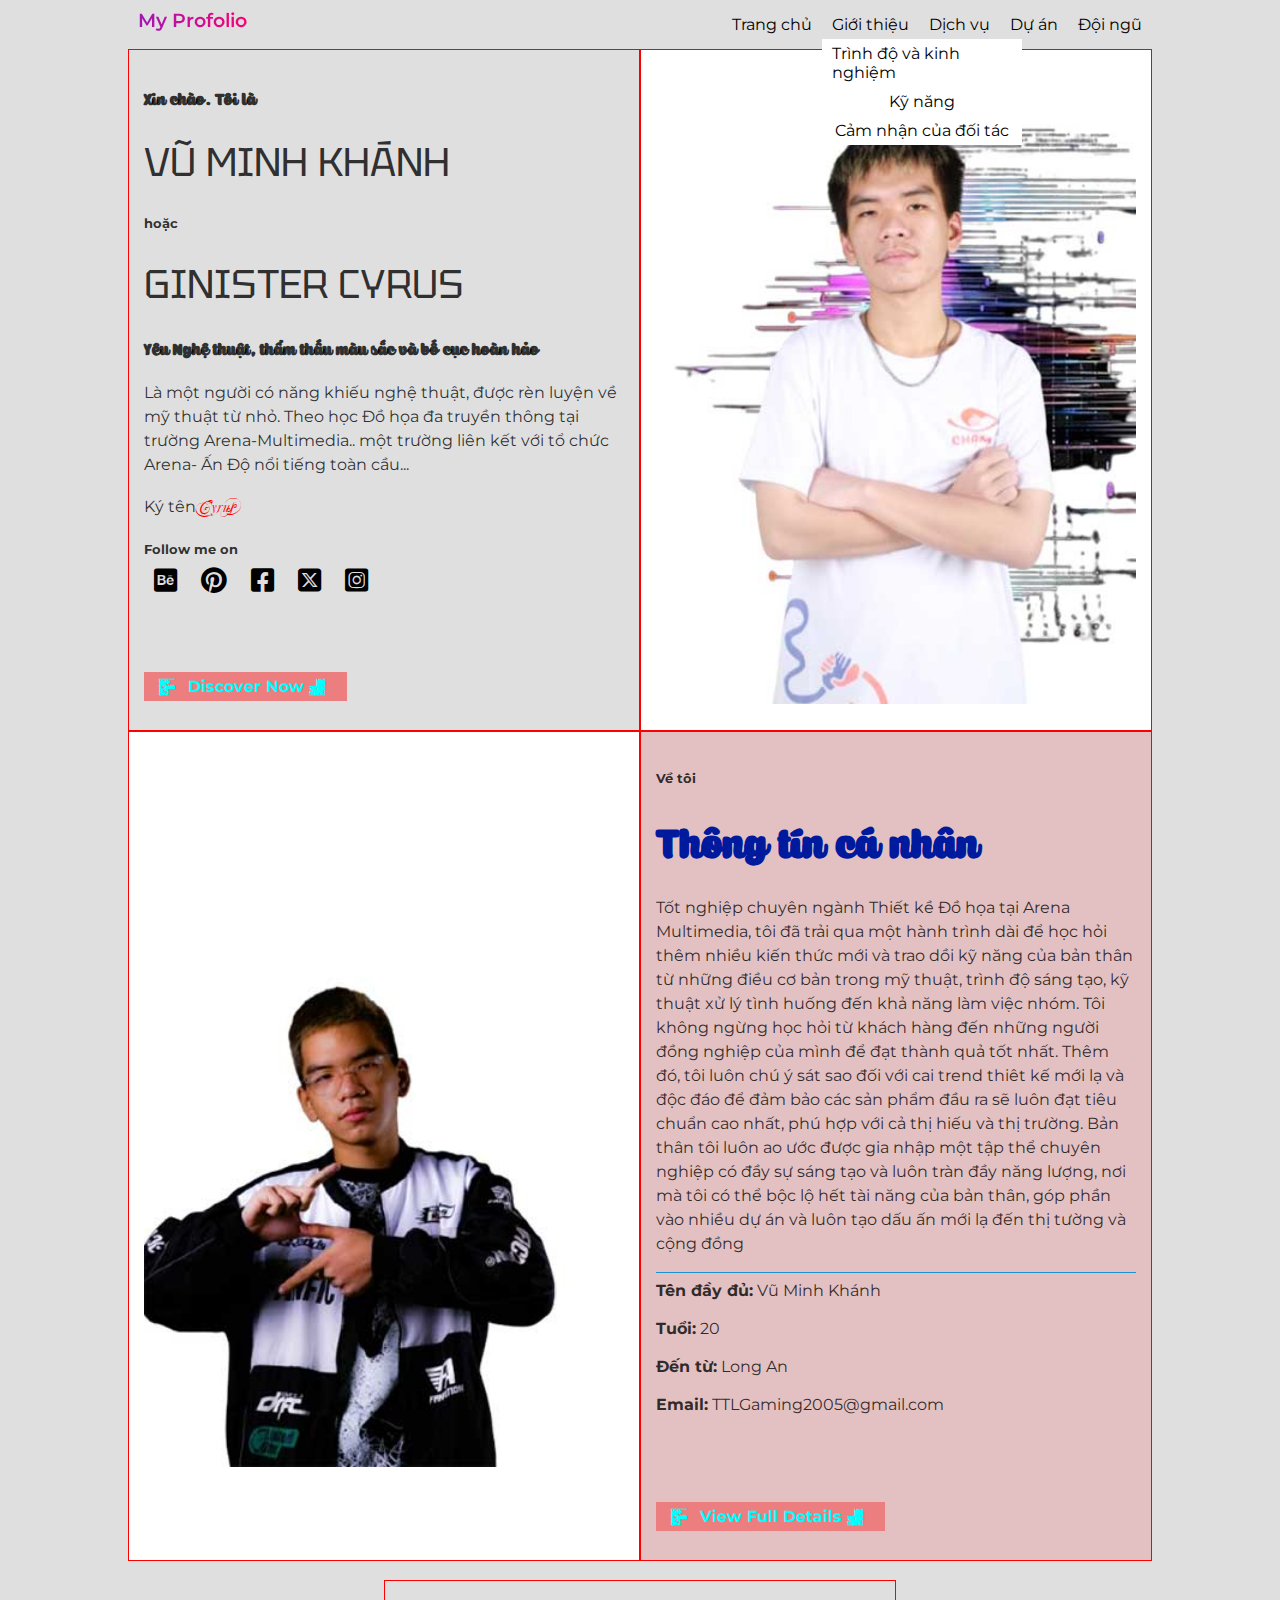
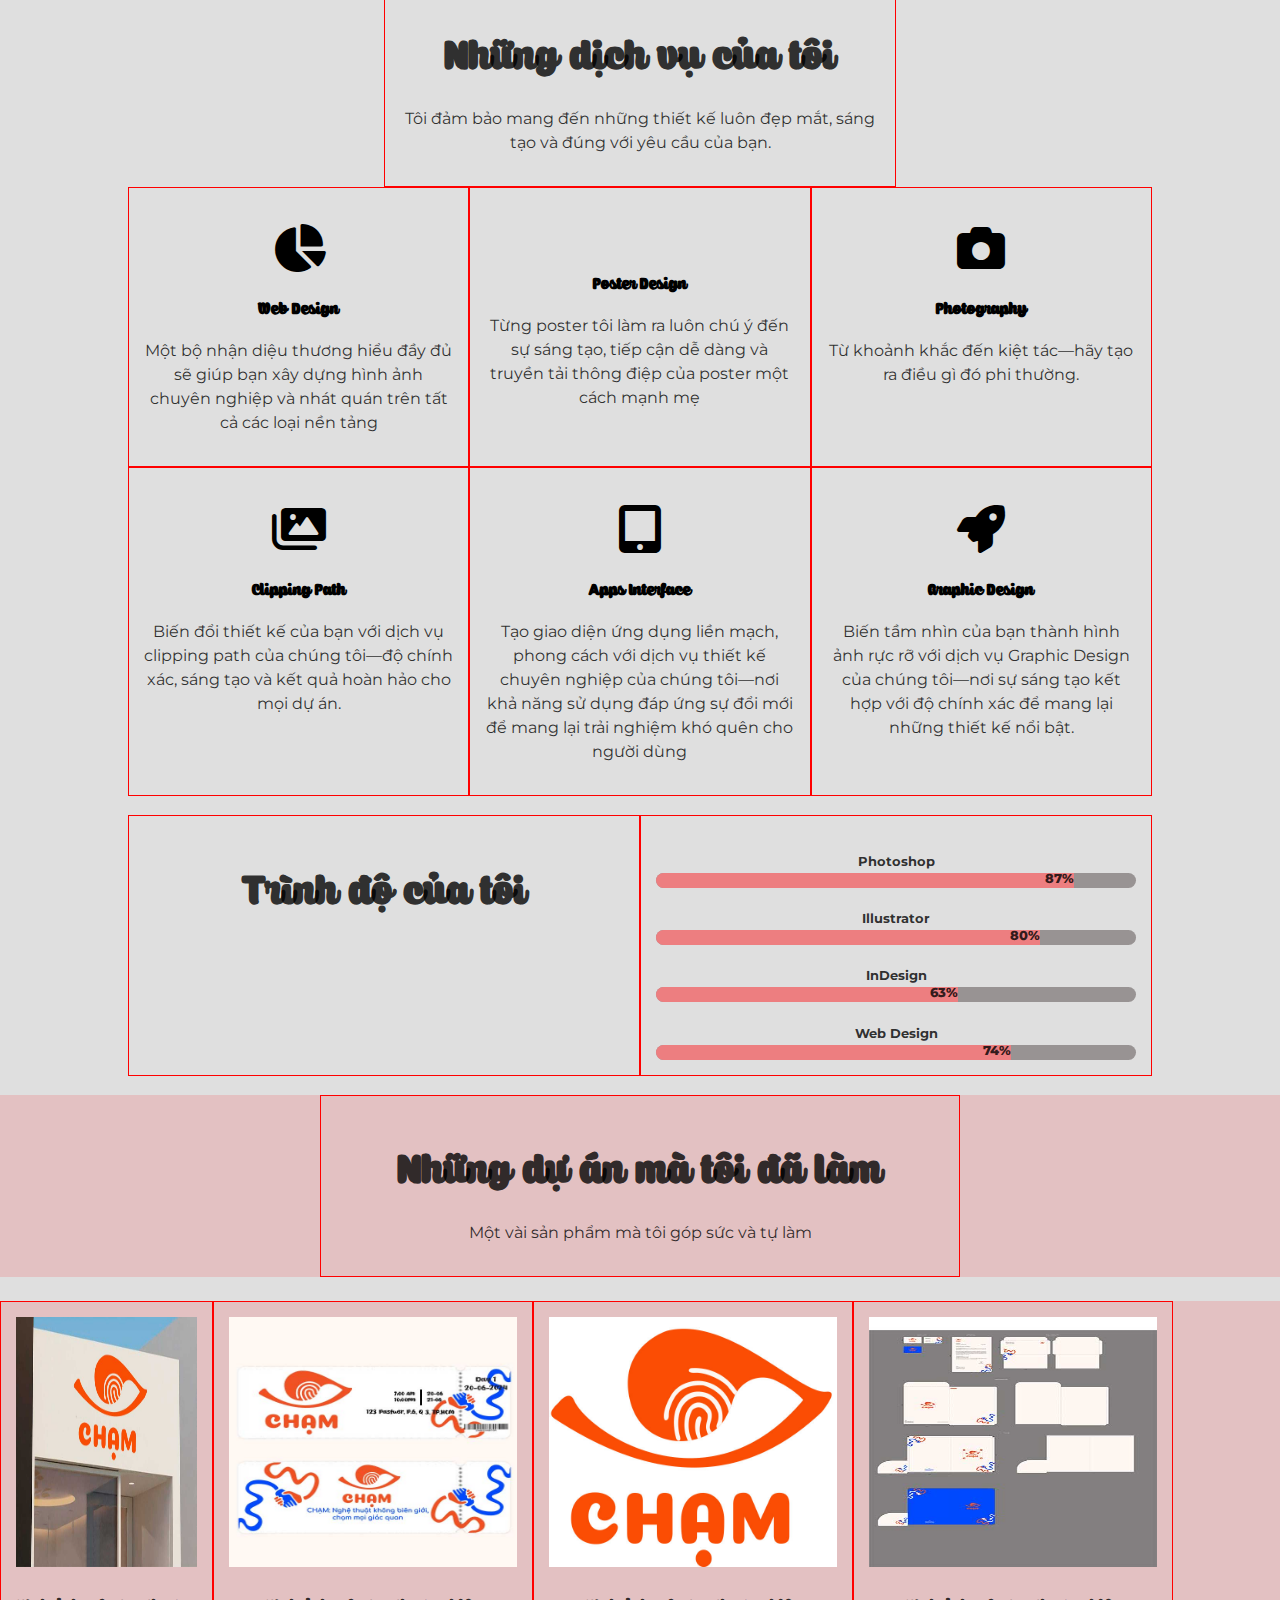
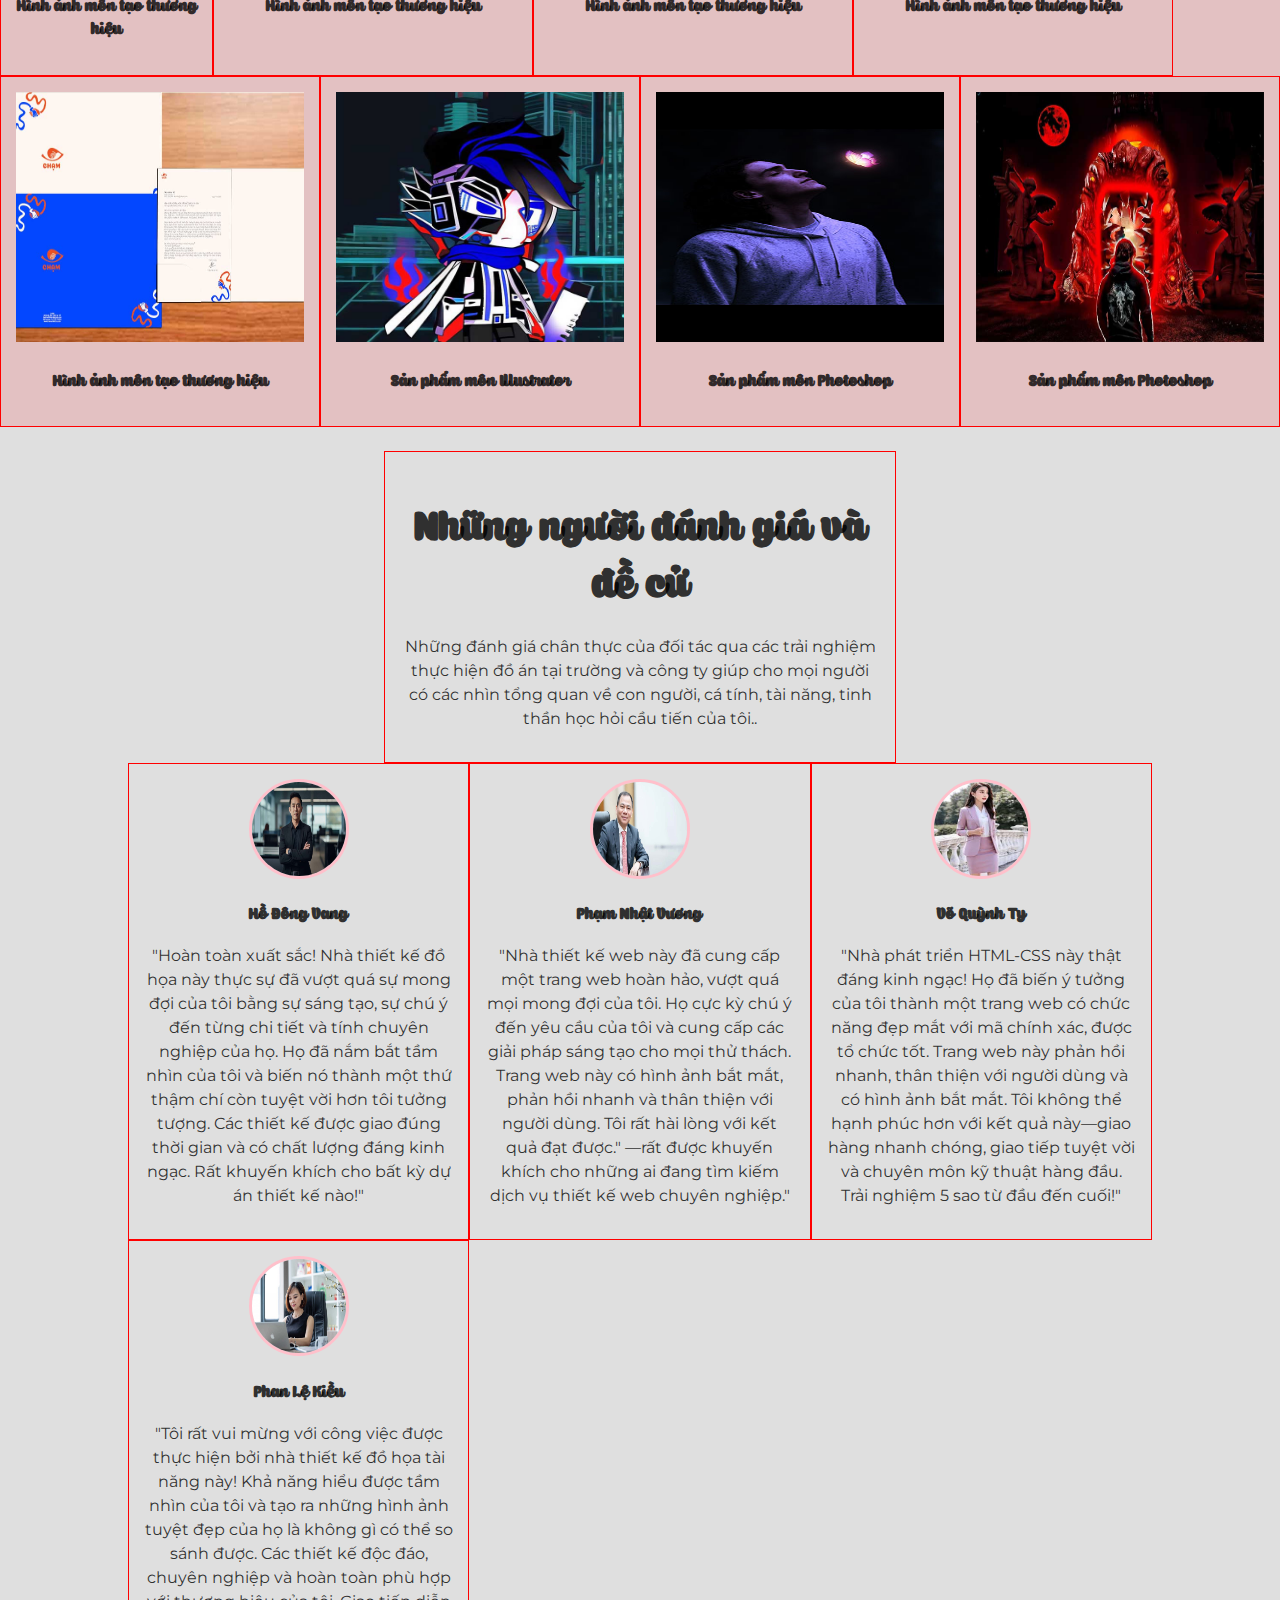
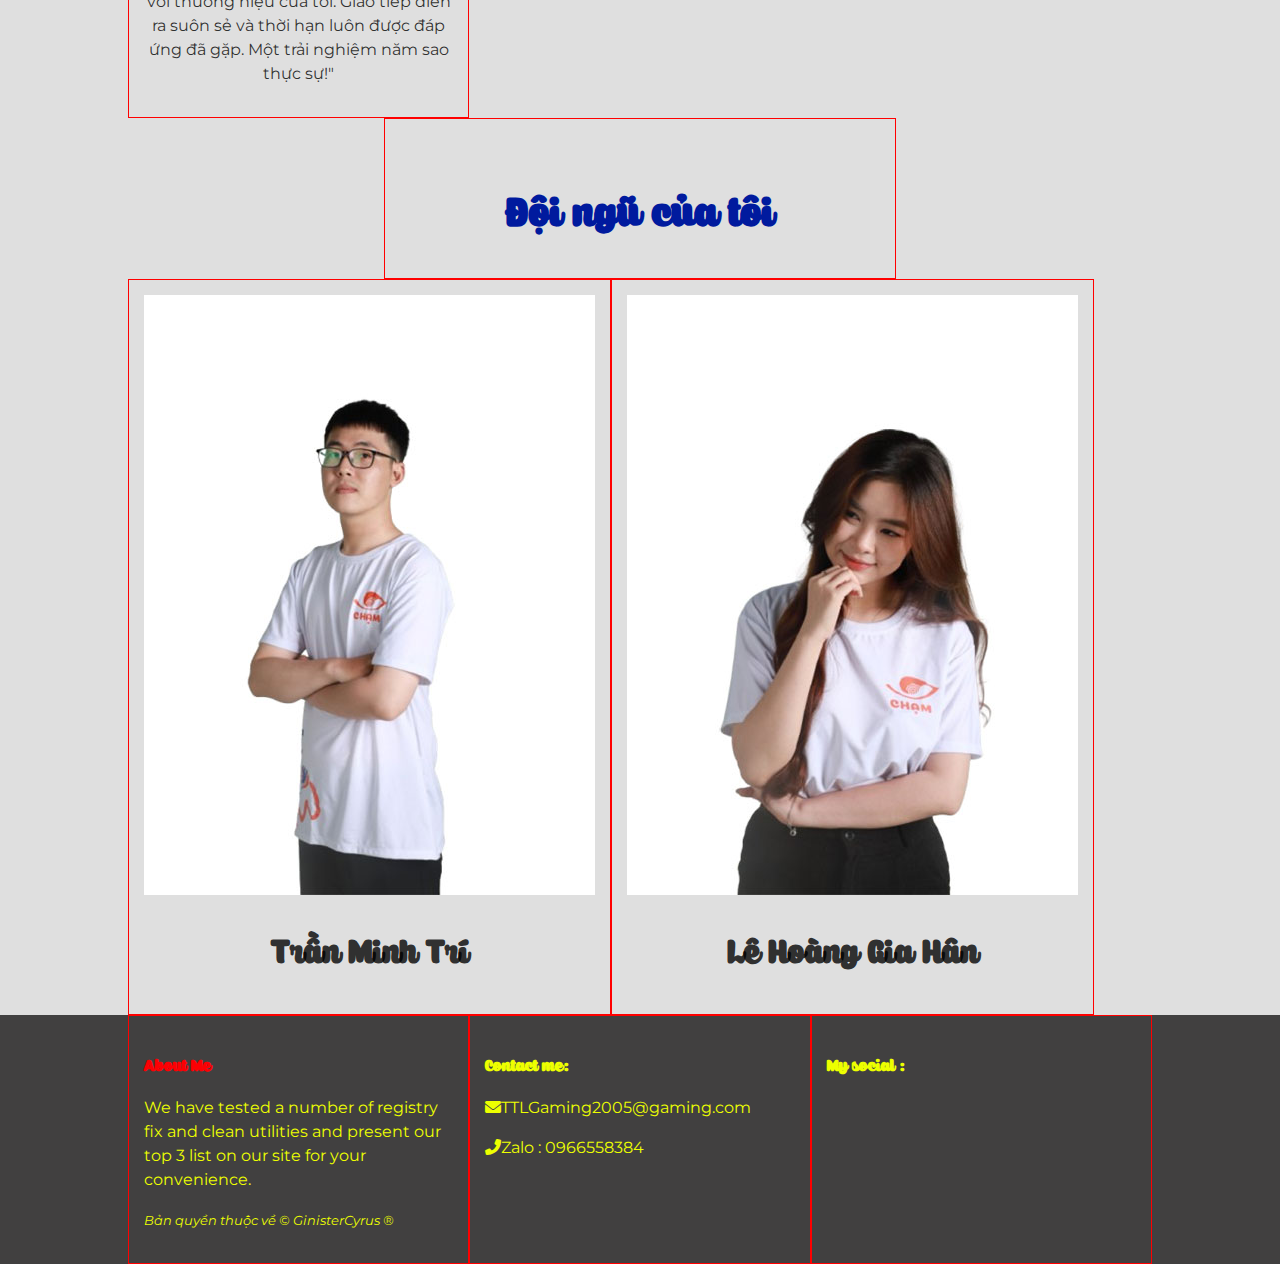
<file: index.html>
<!doctype html>
<html>
<head>
<meta charset="utf-8">
<title>GinisterCyrus's Profolio</title>
<link rel="icon" href="image/title-icon.svg">
<link rel="stylesheet" href="css/MAIN - Copy.css">
<link rel="stylesheet" href="css/all.css">
<link rel="stylesheet" href="https://cdnjs.cloudflare.com/ajax/libs/font-awesome/6.0.0-beta3/css/all.min.css">
	<link rel="stylesheet" href="dist/css/lightbox.css">
</head>
<body>
<nav>
  <div class="container"> <a href="index.html" class="nav-brand">My Profolio</a>
    <button type="button" class="btn-toggle"> &#9776;
    <!--	<span class="fa-solid fa-bars fa-lg"></span>-->
    </button>
	  <div id="menu">
	  	<ul>
	  		<li><a href="index.html">Trang chủ</a></li>
	  		<li>
				<a href="#" id="btn-dropdown">Giới thiệu </a>
				<ul id="dropdown-menu">
					<li><a href="about.html#cv">Trình độ và kinh nghiệm</a></li>
					<li><a href="about.html#skill">Kỹ năng</a></li>
					<li><a href="about.html#testimonial">Cảm nhận của đối tác</a></li>
				</ul>					
			</li>
	  		<li><a href="services.html">Dịch vụ</a></li>
	  		<li><a href="project.html">Dự án</a></li>
	  		<li><a href="team.html">Đội ngũ</a></li>
	  	</ul>
	  
	  
	  </div>
  </div>
</nav>
<section id="hero">
  <div class="container">
    <div class="row">
      <div class="col-12 col-md-6">
        <h4>Xin chào. Tôi là</h4>
        <h1 class= "font-dacbiet">VŨ MINH KHÁNH</h1>
        <h5>hoặc</h5>
        <h1 class="font-dacbiet">GINISTER CYRUS</h1>
        <h4>Yêu Nghệ thuật, thẩm thấu màu sắc và bố cục hoàn hảo</h4>
        <p>Là một người có năng khiếu nghệ thuật, được rèn luyện về mỹ thuật từ nhỏ. Theo học Đồ họa đa truyền thông tại trường Arena-Multimedia.. một trường liên kết với tổ chức Arena- Ấn Độ nổi tiếng toàn cầu...</p>
        <p>Ký tên <span class="font-ngoanngoeo text-primary">Cyrus</span> </p>
        <h5 class="ss-icon">Follow me on <br>
          <a href="#" class="text-primary"><a href="https://www.behance.net/cyrusginister"><i class="fa-brands fa-square-behance fa-2x"></i></a></a> 
			<a href="#" class="text-primary"><a href="https://www.pinterest.com/TakeheruNagamura_Cyrus/"><i class="fa-brands fa-pinterest fa-2x"></i></a></a> 
			<a href="#" class="text-primary"> <a href="https://www.facebook.com/profile.php?id=100073004465407&locale=vi_VN"><i class="fa-brands fa-square-facebook fa-2x"></i></a></a>
			<a href="#" class="text-primary"><a href="https://x.com/GinisterCyrus"><i class="fa-brands fa-square-x-twitter fa-2x"></i></a></a> 
			<a href="#" class="text-primary"><a href="https://www.instagram.com/takeherunagamura_cyrus/"><i class="fa-brands fa-square-instagram fa-2x"></i></a></a> </h5>
        <p class="mt-6"><a href="#" class="btn-primary btn"> <span class="font-hoa-tiet">I</span> discover now <span class="font-hoa-tiet">J</span> </a></p>
      </div>
      <div class="col-12 col-md-6 bg-white"><img src="image/New folder/about-images.jpg" alt="" class="img-100"></div>
    </div>
  </div>
</section>
<section id="about">
  <div class="container">
    <div class="row">
      <div class="col-12 col-md-6 bg-white"><img src="image/New folder/about-image2.jpg" alt="" class="img-100"></div>
      <div class="col-12 col-md-6 bg-primary-5">
        <h5>Về tôi</h5>
        <h1 class="text-dark">Thông tín cá nhân</h1>
        <p>Tốt nghiệp chuyên ngành Thiết kề Đồ họa tại Arena Multimedia, tôi đã trải qua một hành trình dài để học hỏi thêm nhiều kiến thức mới và trao dồi kỹ năng của bản thân từ những điều cơ bản trong mỹ thuật, trình độ sáng tạo, kỹ thuật xử lý tình huống đến khả năng làm việc nhóm. Tôi không ngừng học hỏi từ khách hàng đến những người đồng nghiệp của mình để đạt thành quả tốt nhất. Thêm đó, tôi luôn chú ý sát sao đối với cai trend thiêt kế mới lạ và độc đáo để đảm bảo các sản phẩm đầu ra sẽ luôn đạt tiêu chuẩn cao nhất, phú hợp với cả thị hiếu và thị trường. Bản thân tôi luôn ao ước được gia nhập một tập thể chuyên nghiệp có đầy sự sáng tạo và luôn tràn đầy năng lượng, nơi mà tôi có thể bộc lộ hết tài năng của bản thân, góp phần vào nhiều dự án và luôn tạo dấu ấn mới lạ đến thị tường và cộng đồng</p>
		  <hr style="height:1px;border-width:0;color:#1C92D2;background-color:#1c92d2">
		  <span class="text-bold">Tên đầy đủ:</span> Vũ Minh Khánh <br><br>
		  <span class="text-bold">Tuổi:</span> 20 <br><br>
		  <span class="text-bold">Đến từ:</span> Long An <br><br>
		  <span class="text-bold">Email:</span>	 TTLGaming2005@gmail.com	  <br><br>
        <p class="mt-6"><a href="#" class="btn-primary btn"> <span class="font-hoa-tiet">I</span> view full details <span class="font-hoa-tiet">J</span> </a></p>
      </div>
    </div>
</div>
</section>
	<br>
<section id="services">
  <div class="container text-center">
    <div class="row">
      <div class="col-12 col-md-8 mx-auto col-lg-6">
        <h1>Những dịch vụ của tôi</h1>
        <p>Tôi đảm bảo mang đến những thiết kế luôn đẹp mắt, sáng tạo và đúng với yêu cầu của bạn.</p>
      </div>
    </div>
    <div class="row">
      <div class="col-12 col-md-6 col-lg-4 mx-auto">
        <h4><a href="#"> <i class="fa-solid fa-chart-pie fa-3x"></i> <br>
          <br>
          Web Design</a></h4>
        <p>Một bộ nhận diệu thương hiểu đầy đủ sẽ giúp bạn xây dựng hình ảnh chuyên nghiệp và nhát quán trên tất cả các loại nền tảng</p>
      </div>
      <div class="col-12 col-md-6 col-lg-4 mx-auto">
        <h4><a href="https://www.flaticon.com/free-icons/poster #" title="poster icons"><br>
          <br>
          Poster Design</a></h4>
        <p>Từng poster tôi làm ra luôn chú ý đến sự sáng tạo, tiếp cận dễ dàng và truyền tải thông điệp của poster một cách mạnh mẹ</p>
      </div>
      <div class="col-12 col-md-6 col-lg-4 mx-auto">
        <h4><a href="#"> <i class="fa-solid fa-camera fa-3x"></i> <br>
          <br>
          Photography</a></h4>
        <p>Từ khoảnh khắc đến kiệt tác—hãy tạo ra điều gì đó phi thường.</p>
      </div>
      <div class="col-12 col-md-6 col-lg-4 mx-auto">
        <h4><a href="#"> <i class="fa-solid fa-images fa-3x"></i> <br>
          <br>
          Clipping Path</a></h4>
        <p>Biến đổi thiết kế của bạn với dịch vụ clipping path của chúng tôi—độ chính xác, sáng tạo và kết quả hoàn hảo cho mọi dự án.</p>
      </div>
      <div class="col-12 col-md-6 col-lg-4 mx-auto">
        <h4><a href="#"> <i class="fa-solid fa-tablet-screen-button fa-3x"></i> <br>
          <br>
          Apps Interface</a></h4>
        <p>Tạo giao diện ứng dụng liền mạch, phong cách với dịch vụ thiết kế chuyên nghiệp của chúng tôi—nơi khả năng sử dụng đáp ứng sự đổi mới để mang lại trải nghiệm khó quên cho người dùng</p>
      </div>
      <div class="col-12 col-md-6 col-lg-4 mx-auto">
        <h4><a href="#"> <i class="fa-solid fa-rocket fa-3x"></i> <br>
          <br>
          Graphic Design</a></h4>
        <p>Biến tầm nhìn của bạn thành hình ảnh rực rỡ với dịch vụ Graphic Design của chúng tôi—nơi sự sáng tạo kết hợp với độ chính xác để mang lại những thiết kế nổi bật.</p>
      </div>
    </div>
  </div>
</section>
	<br>
<section id="skills">
	<div class="container text-center">
   		 <div class="row">
     		 <div class="col-12 col-md-8 mx-auto col-lg-6">
        <h1>Trình độ của tôi</h1>	  
      		</div>
	  	<div class="col-12 col-md-6">  
		  		<h5 class="mb-1">Photoshop</h5>
		  		<div class="progress-bar">
					<div class="bg-primary progress" style=" width:87%"> 
						<span>87%</span>
					</div>		
		  </div>
		  <h5 class="mb-1">Illustrator</h5>
		  		<div class="progress-bar">
					<div class="bg-primary progress" style=" width:80%"> 
						<span>80%</span>
					</div>		
		  </div>
			<h5 class="mb-1">InDesign</h5>
		  		<div class="progress-bar">
					<div class="bg-primary progress" style=" width:63%"> 
						<span>63%</span>
					</div>		
		  </div>
			<h5 class="mb-1">Web Design</h5>
		  		<div class="progress-bar">
					<div class="bg-primary progress" style=" width:74%"> 
						<span>74%</span>
					</div>		
		  </div>
		</div>
	  </div>
  </div>	
	</section>
	<br>
<section id="project">
		<div class="row text-center mb-5 bg-primary-5">
			<div class="col-12 col-md-10 col-lg-6 mx-auto ">
        <h1>Những dự án mà tôi đã làm</h1>	  
				<p>Một vài sản phẩm mà tôi góp sức và tự làm</p>
			</div>
			</div>
		<div class="row text-center mb-5 bg-primary-5">
			<div class="col-6 col-md-3 col-lg-2">
				<a href="image/New folder/nha.jpg" data-lightbox="roadtrip" data-title="mockup (1) ">
				<img src="image/New folder/nha.jpg" alt="" class="img-100">
				</a>
				<h4>Hình ảnh môn tạo thương hiệu</h4>
			</div>
			<div class="col-6 col-md-4 col-lg-3">
				<a href="image/New folder/vé.jpg" data-lightbox="roadtrip" data-title="mockup vé">
				<img src="image/New folder/vé.jpg" alt="" class="img-100">
				</a>
					<h4>Hình ảnh môn tạo thương hiệu</h4>
			</div>
			<div class="col-6 col-md-4 col-lg-3">
				<a href="image/New folder/LOGO.jpg" data-lightbox="roadtrip" data-title="logo thương hiệu">
				<img src="image/New folder/LOGO.jpg" alt="" class="img-100">
				</a>
					<h4>Hình ảnh môn tạo thương hiệu</h4>
			</div>
				<div class="col-6 col-md-4 col-lg-3">
					<a href="image/New folder/BOVANPHONGimage.jpg" data-lightbox="roadtrip" data-title="bộ văn phòng">
				<img src="image/New folder/BOVANPHONGimage.jpg" alt="" class="img-100">
				</a>
						<h4>Hình ảnh môn tạo thương hiệu</h4>
			</div>
				<div class="col-6 col-md-4 col-lg-3">
					<a href="image/New folder/folder.jpg" data-lightbox="roadtrip" data-title="tệp folder cầm tay">
				<img src="image/New folder/folder.jpg" alt="" class="img-100">
				</a>
						<h4>Hình ảnh môn tạo thương hiệu</h4>
			</div>
				<div class="col-6 col-md-4 col-lg-3">
					<a href="image/New folder/profile.jpg" data-lightbox="roadtrip" data-title="Illustration">
				<img src="image/New folder/profile.jpg" alt="" class="img-100">
				</a>
						<h4>Sản phẩm môn Illustrator</h4>
			</div>	
				<div class="col-6 col-md-4 col-lg-3">
					<a href="image/New folder/ps(1).jpg" data-lightbox="roadtrip" data-title="Photoshop (1))">
				<img src="image/New folder/ps(1).jpg" alt="" class="img-100">
				</a>
						<h4>Sản phẩm môn Photoshop</h4>
			</div>	
				<div class="col-6 col-md-4 col-lg-3">
					<a href="image/New folder/ps(2).jpg" data-lightbox="roadtrip" data-title="Photoshop (2))">
				<img src="image/New folder/ps(2).jpg" alt="" class="img-100">
				</a>
						<h4>Sản phẩm môn Photoshop</h4>
			</div>
</div>
</section>
<section id="testimonial">
  <div class="container">
    <div class="row text-center">
		<div class="col-12 col-md-10 col-lg-6 mx-auto" >
			<h1>Những người đánh giá và đề cử</h1>
			<p>Những đánh giá chân thực của đối tác qua các trải nghiệm thực hiện đồ án tại trường và công ty giúp cho mọi người có các nhìn tổng quan về con người, cá tính, tài năng, tinh thần học hỏi cầu tiến của tôi..</p>
		
		</div>
	
	  </div>
	  <div class="row text-center">
	  	<div class="col-12 col-md-4">
		  <div class="avata">
			<img src="image/New folder/ceo.jpg" alt="" class="img-avata">
			  <h4>Hồ Đông Vang</h4>
			  <p>
"Hoàn toàn xuất sắc! Nhà thiết kế đồ họa này thực sự đã vượt quá sự mong đợi của tôi bằng sự sáng tạo, sự chú ý đến từng chi tiết và tính chuyên nghiệp của họ. Họ đã nắm bắt tầm nhìn của tôi và biến nó thành một thứ thậm chí còn tuyệt vời hơn tôi tưởng tượng. Các thiết kế được giao đúng thời gian và có chất lượng đáng kinh ngạc. Rất khuyến khích cho bất kỳ dự án thiết kế nào!"</p>
			</div>
		  
		  </div>
		  	<div class="col-12 col-md-4">
		  <div class="avata">
			<img src="image/New folder/phamnhatvuong.jpg" alt="" class="img-avata">
			  <h4>Phạm Nhật Vương</h4>
			  <p>"Nhà thiết kế web này đã cung cấp một trang web hoàn hảo, vượt quá mọi mong đợi của tôi. Họ cực kỳ chú ý đến yêu cầu của tôi và cung cấp các giải pháp sáng tạo cho mọi thử thách. Trang web này có hình ảnh bắt mắt, phản hồi nhanh và thân thiện với người dùng. Tôi rất hài lòng với kết quả đạt được." —rất được khuyến khích cho những ai đang tìm kiếm dịch vụ thiết kế web chuyên nghiệp."</p>
			</div>
		  
		  </div>
		  	<div class="col-12 col-md-4">
		  <div class="avata">
			<img src="image/New folder/nu-doanh-nhan.jpg" alt="" class="img-avata">
			  <h4>Võ Quỳnh Ty</h4>
			  <p>"Nhà phát triển HTML-CSS này thật đáng kinh ngạc! Họ đã biến ý tưởng của tôi thành một trang web có chức năng đẹp mắt với mã chính xác, được tổ chức tốt. Trang web này phản hồi nhanh, thân thiện với người dùng và có hình ảnh bắt mắt. Tôi không thể hạnh phúc hơn với kết quả này—giao hàng nhanh chóng, giao tiếp tuyệt vời và chuyên môn kỹ thuật hàng đầu. Trải nghiệm 5 sao từ đầu đến cuối!"</p>
			</div>
		  
		  </div>
		  	<div class="col-12 col-md-4">
		  <div class="avata">
			<img src="image/New folder/nu-nhan-vien-van-phong.jpg" alt="" class="img-avata">
			  <h4>Phan Lệ Kiều</h4>
			  <p>"Tôi rất vui mừng với công việc được thực hiện bởi nhà thiết kế đồ họa tài năng này! Khả năng hiểu được tầm nhìn của tôi và tạo ra những hình ảnh tuyệt đẹp của họ là không gì có thể so sánh được. Các thiết kế độc đáo, chuyên nghiệp và hoàn toàn phù hợp với thương hiệu của tôi. Giao tiếp diễn ra suôn sẻ và thời hạn luôn được đáp ứng đã gặp. Một trải nghiệm năm sao thực sự!"</p>
			</div>
		  
		  </div>
	  </div>
</div>
</section>
<section id="team">
	<div class="container text-center">
		<div class="row">
			<div class="col-12 col-md-8 mx-auto col-lg-6"><br>
        		<h1 class="text-dark">Đội ngũ của tôi</h1>	  
      		</div>
			<div class="row">
			<div class="col-12 col-md-8 mx-auto col-lg-6">
			<img src="image/New folder/tri.jpg" alt="" class="img-100 ">
			<h2 class="text-center">Trần Minh Trí</h2>
			</div>
			<div class="col-12 col-md-8 mx-auto col-lg-6">
			<img src="image/New folder/han.jpg" alt="" class="img-100 ">
			<h2 class="text-center">Lê Hoàng Gia Hân</h2>
			</div>			
		</div>
	</div>
</div>
</section>
<section id="contact"></section>
<footer class="bg-dark text-light">
	<div class="container">
		<div class="row">
			<div class="col-12 col-md-6 col-lg-4">
				<h4 class="text-primary">About Me</h4>
				<p>We have tested a number of registry fix and clean utilities and present our top 3 list on our site for your convenience.</p>
				<p><small><i><em> Bản quyền thuộc về &copy; GinisterCyrus &reg;</em></i></small></p>
			</div>
			<div class="col-12 col-md-6 col-lg-4">
				<h4 class="text-light">Contact me: </h4>
				<p> <i class="fa-solid fa-envelope"></i>TTLGaming2005@gaming.com</p>
				<p><i class="fa-solid fa-phone-alt"></i>Zalo : 0966558384</p>
			</div>
			<div class="col-12 col-md-6 col-lg-4">
				<h4 class="text-light">My social :</h4>
</div>
		</div>
	
	</div>
</footer>
<script src="https://ajax.googleapis.com/ajax/libs/jquery/3.7.1/jquery.min.js"></script>
<script> 
$(document).ready(function(){
	  $(".btn-toggle").click(function(){
		$("#menu").slideToggle("fast");
	  });
	
		$("#btn-dropdown").click(function(){
		$("#dropdown-menu").slideToggle("fast");
	  });
});
</script>
	<script src="dist/js/lightbox.js"></script>
	<script type="text/javascript" src="dist/js/lightbox.min.js"></script>

</body>
</html>
</file>
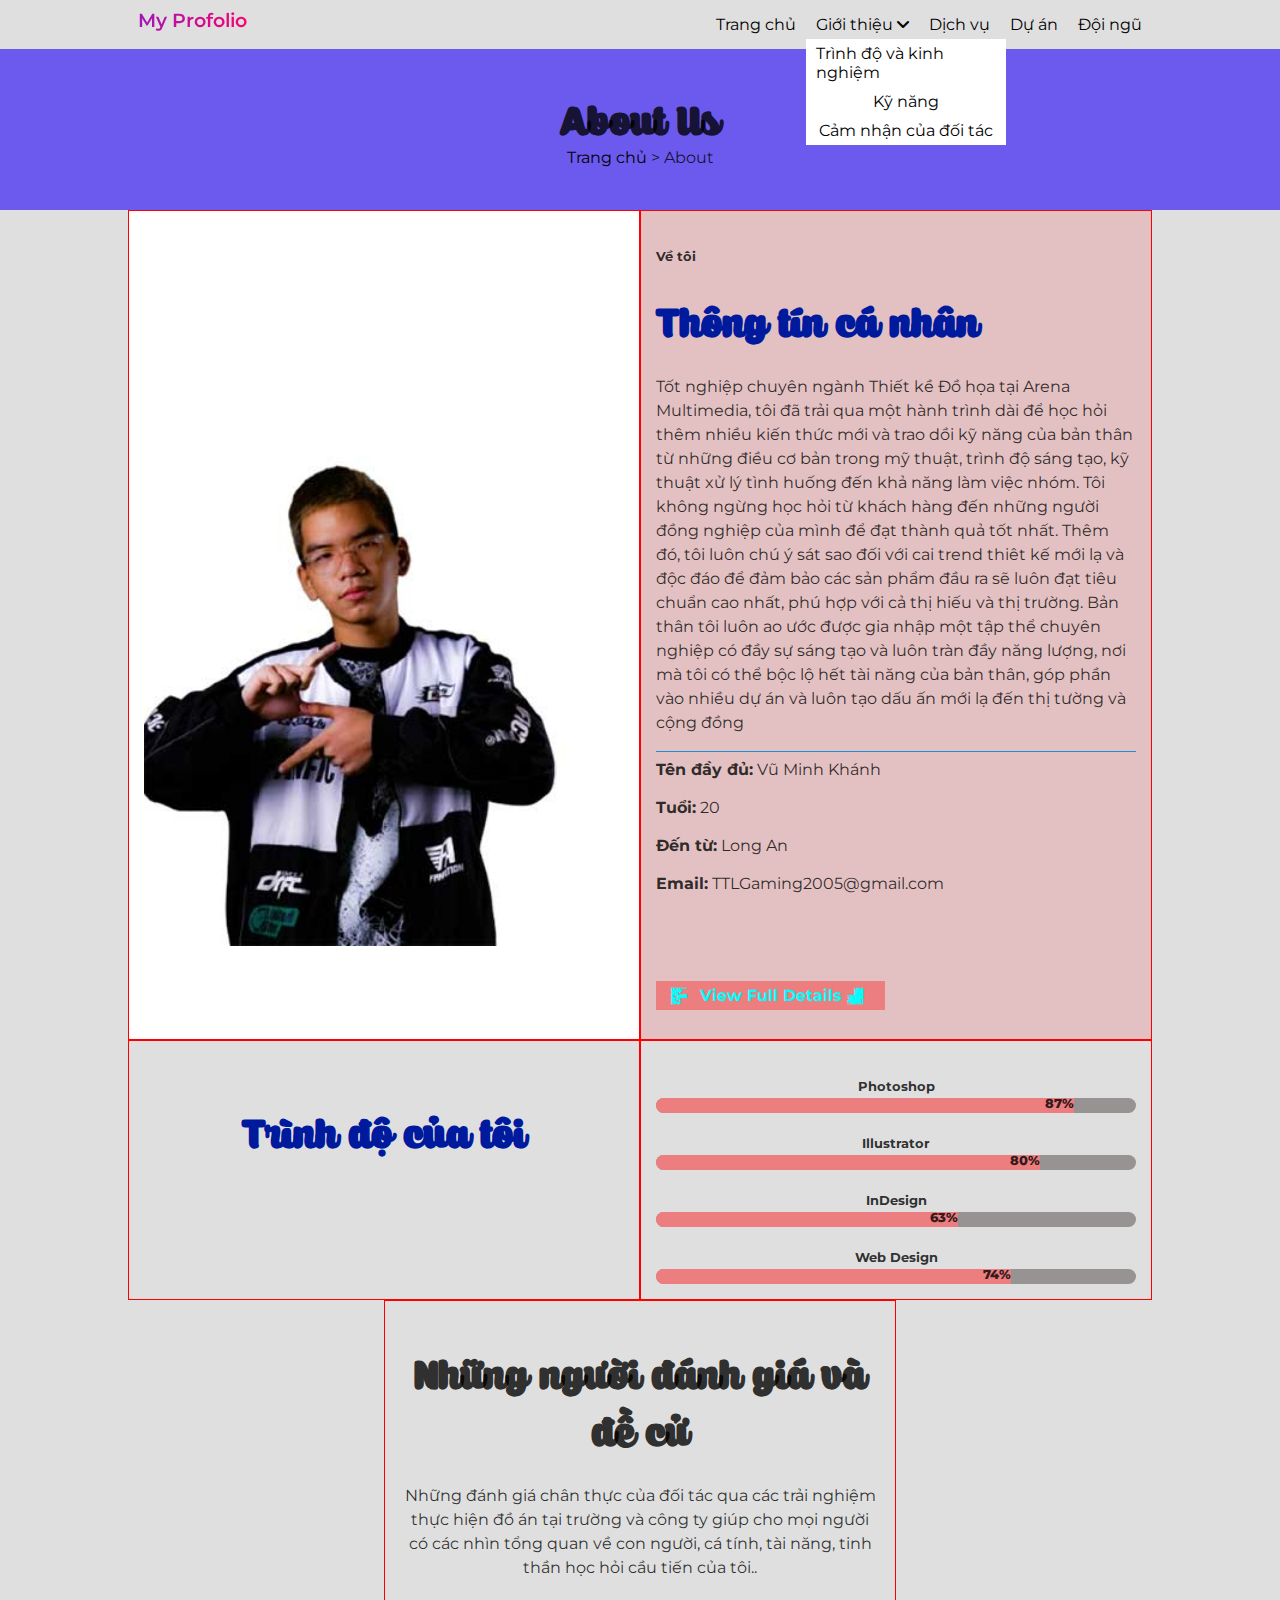
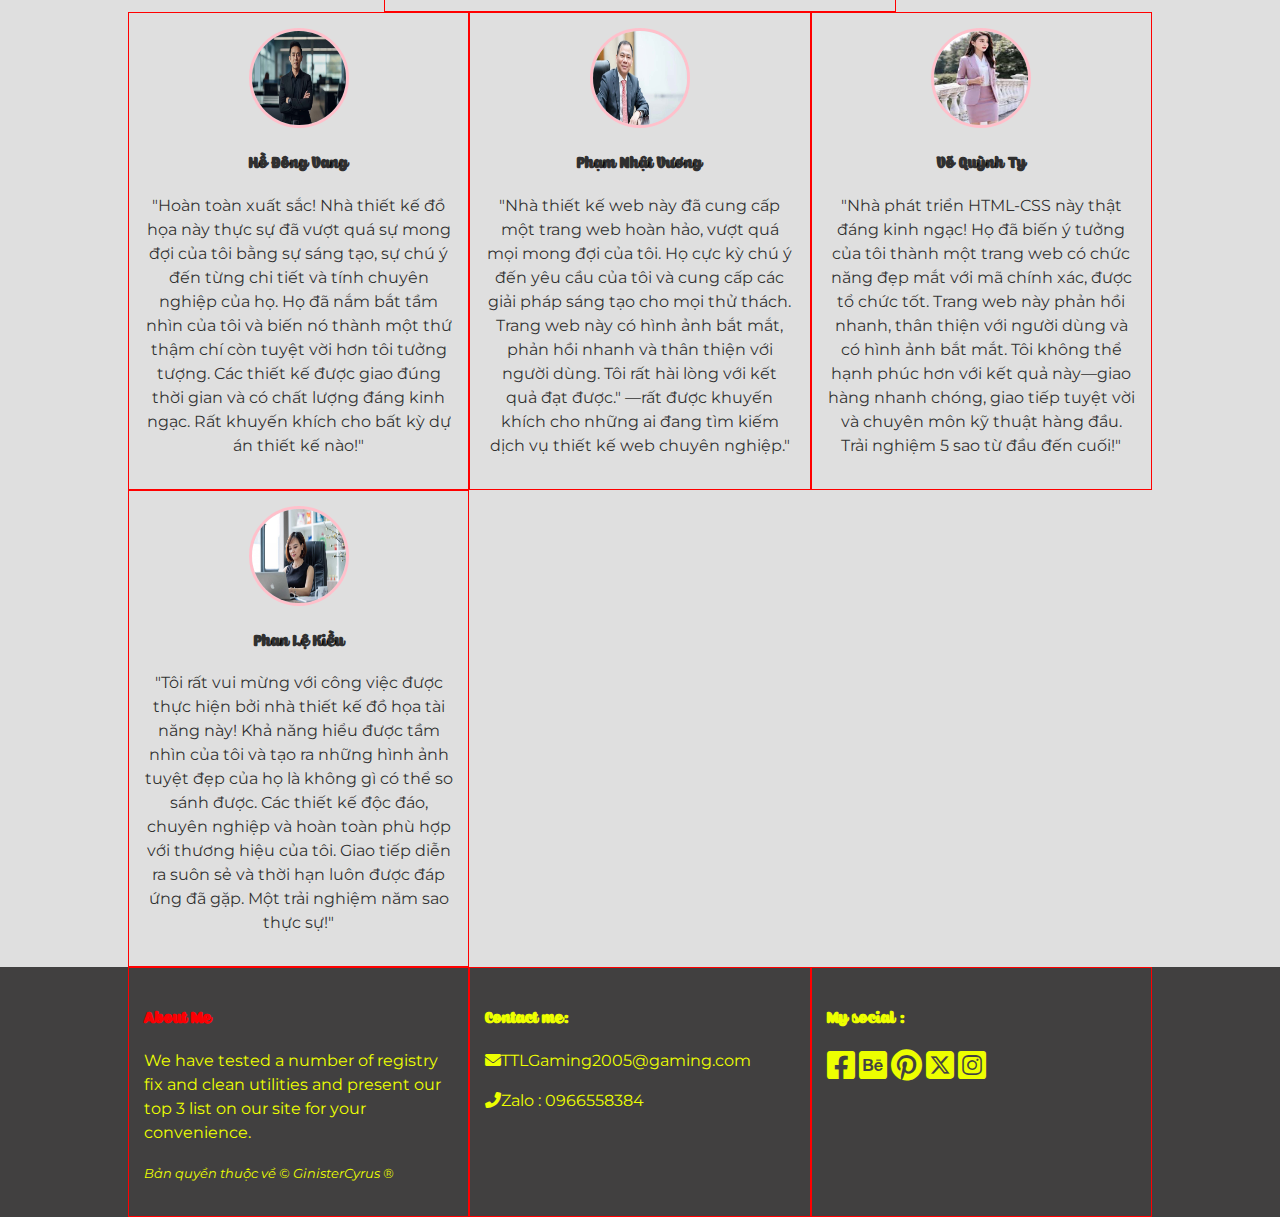
<file: about.html>
<!doctype html>
<html>
<head>
<meta charset="utf-8">
<title>GinisterCyrus's Profolio</title>
<link rel="icon" href="image/title-icon.svg">
<link rel="stylesheet" href="css/MAIN - Copy.css">
<link rel="stylesheet" href="css/all.css">
<link rel="stylesheet" href="https://cdnjs.cloudflare.com/ajax/libs/font-awesome/6.0.0-beta3/css/all.min.css">
</head>
<body>
<nav>
  <div class="container"> <a href="index.html" class="nav-brand">My Profolio</a>
    <button type="button" class="btn-toggle"> &#9776;
    <!--	<span class="fa-solid fa-bars fa-lg"></span>-->
    </button>
	  <div id="menu">
	  	<ul>
	  		<li><a href="index.html">Trang chủ</a></li>
	  		<li>
				<a href="#" id="btn-dropdown">Giới thiệu <span class="fa-solid fa-angle-down"></span></a>
				<ul id="dropdown-menu">
					<li><a href="about.html#cv">Trình độ và kinh nghiệm</a></li>
					<li><a href="about.html#skill">Kỹ năng</a></li>
					<li><a href="about.html#testimonial">Cảm nhận của đối tác</a></li>
				</ul>					
			</li>
	  		<li><a href="service.html">Dịch vụ</a></li>
	  		<li><a href="project.html">Dự án</a></li>
	  		<li><a href="team.html">Đội ngũ</a></li>
	  	</ul>
	  
	  
	  </div>
  </div>
</nav>
<section class="td-trang">
	<div>
		<h1 align="center">About Us</h1>
		<p align="center"><a href="index.html">Trang chủ</a> &gt; About</p>
	</div>
	</section>
<section id="about">
  <div class="container">
    <div class="row">
      <div class="col-12 col-md-6 bg-white"><img src="image/New folder/about-image2.jpg" alt="" class="img-100"></div>
      <div class="col-12 col-md-6 bg-primary-5">
        <h5>Về tôi</h5>
        <h1 class="text-dark">Thông tín cá nhân</h1>
        <p>Tốt nghiệp chuyên ngành Thiết kề Đồ họa tại Arena Multimedia, tôi đã trải qua một hành trình dài để học hỏi thêm nhiều kiến thức mới và trao dồi kỹ năng của bản thân từ những điều cơ bản trong mỹ thuật, trình độ sáng tạo, kỹ thuật xử lý tình huống đến khả năng làm việc nhóm. Tôi không ngừng học hỏi từ khách hàng đến những người đồng nghiệp của mình để đạt thành quả tốt nhất. Thêm đó, tôi luôn chú ý sát sao đối với cai trend thiêt kế mới lạ và độc đáo để đảm bảo các sản phẩm đầu ra sẽ luôn đạt tiêu chuẩn cao nhất, phú hợp với cả thị hiếu và thị trường. Bản thân tôi luôn ao ước được gia nhập một tập thể chuyên nghiệp có đầy sự sáng tạo và luôn tràn đầy năng lượng, nơi mà tôi có thể bộc lộ hết tài năng của bản thân, góp phần vào nhiều dự án và luôn tạo dấu ấn mới lạ đến thị tường và cộng đồng</p>
		  <hr style="height:1px;border-width:0;color:#1C92D2;background-color:#1c92d2">
		  <span class="text-bold">Tên đầy đủ:</span> Vũ Minh Khánh <br><br>
		  <span class="text-bold">Tuổi:</span> 20 <br><br>
		  <span class="text-bold">Đến từ:</span> Long An <br><br>
		  <span class="text-bold">Email:</span>	 TTLGaming2005@gmail.com	  <br><br>
        <p class="mt-6"><a href="#" class="btn-primary btn"> <span class="font-hoa-tiet">I</span> view full details <span class="font-hoa-tiet">J</span> </a></p>
      </div>
    </div>
</div>
</section>
<section id="skills">
	<div class="container text-center">
   		 <div class="row">
     		 <div class="col-12 col-md-8 mx-auto col-lg-6"><br>
        <h1 class="text-dark">Trình độ của tôi</h1>	  
      		</div>
	  	<div class="col-12 col-md-6">  
		  		<h5 class="mb-1">Photoshop</h5>
		  		<div class="progress-bar">
					<div class="bg-primary progress" style=" width:87%"> 
						<span>87%</span>
					</div>		
		  </div>
		  <h5 class="mb-1">Illustrator</h5>
		  		<div class="progress-bar">
					<div class="bg-primary progress" style=" width:80%"> 
						<span>80%</span>
					</div>		
		  </div>
			<h5 class="mb-1">InDesign</h5>
		  		<div class="progress-bar">
					<div class="bg-primary progress" style=" width:63%"> 
						<span>63%</span>
					</div>		
		  </div>
			<h5 class="mb-1">Web Design</h5>
		  		<div class="progress-bar">
					<div class="bg-primary progress" style=" width:74%"> 
						<span>74%</span>
					</div>		
		  </div>
		</div>
	  </div>
  </div>	
	</section>
<section id="testimonial">

  <div class="container">
    <div class="row text-center">
		<div class="col-12 col-md-10 col-lg-6 mx-auto" >
			<h1>Những người đánh giá và đề cử</h1>
			<p>Những đánh giá chân thực của đối tác qua các trải nghiệm thực hiện đồ án tại trường và công ty giúp cho mọi người có các nhìn tổng quan về con người, cá tính, tài năng, tinh thần học hỏi cầu tiến của tôi..</p>
		
		</div>
	
	  </div>
	  <div class="row text-center">
	  	<div class="col-12 col-md-4">
		  <div class="avata">
			<img src="image/New folder/ceo.jpg" alt="" class="img-avata">
			  <h4>Hồ Đông Vang</h4>
			  <p>
"Hoàn toàn xuất sắc! Nhà thiết kế đồ họa này thực sự đã vượt quá sự mong đợi của tôi bằng sự sáng tạo, sự chú ý đến từng chi tiết và tính chuyên nghiệp của họ. Họ đã nắm bắt tầm nhìn của tôi và biến nó thành một thứ thậm chí còn tuyệt vời hơn tôi tưởng tượng. Các thiết kế được giao đúng thời gian và có chất lượng đáng kinh ngạc. Rất khuyến khích cho bất kỳ dự án thiết kế nào!"</p>
			</div>
		  
		  </div>
		  	<div class="col-12 col-md-4">
		  <div class="avata">
			<img src="image/New folder/phamnhatvuong.jpg" alt="" class="img-avata">
			  <h4>Phạm Nhật Vương</h4>
			  <p>"Nhà thiết kế web này đã cung cấp một trang web hoàn hảo, vượt quá mọi mong đợi của tôi. Họ cực kỳ chú ý đến yêu cầu của tôi và cung cấp các giải pháp sáng tạo cho mọi thử thách. Trang web này có hình ảnh bắt mắt, phản hồi nhanh và thân thiện với người dùng. Tôi rất hài lòng với kết quả đạt được." —rất được khuyến khích cho những ai đang tìm kiếm dịch vụ thiết kế web chuyên nghiệp."</p>
			</div>
		  
		  </div>
		  	<div class="col-12 col-md-4">
		  <div class="avata">
			<img src="image/New folder/nu-doanh-nhan.jpg" alt="" class="img-avata">
			  <h4>Võ Quỳnh Ty</h4>
			  <p>"Nhà phát triển HTML-CSS này thật đáng kinh ngạc! Họ đã biến ý tưởng của tôi thành một trang web có chức năng đẹp mắt với mã chính xác, được tổ chức tốt. Trang web này phản hồi nhanh, thân thiện với người dùng và có hình ảnh bắt mắt. Tôi không thể hạnh phúc hơn với kết quả này—giao hàng nhanh chóng, giao tiếp tuyệt vời và chuyên môn kỹ thuật hàng đầu. Trải nghiệm 5 sao từ đầu đến cuối!"</p>
			</div>
		  
		  </div>
		  	<div class="col-12 col-md-4">
		  <div class="avata">
			<img src="image/New folder/nu-nhan-vien-van-phong.jpg" alt="" class="img-avata">
			  <h4>Phan Lệ Kiều</h4>
			  <p>"Tôi rất vui mừng với công việc được thực hiện bởi nhà thiết kế đồ họa tài năng này! Khả năng hiểu được tầm nhìn của tôi và tạo ra những hình ảnh tuyệt đẹp của họ là không gì có thể so sánh được. Các thiết kế độc đáo, chuyên nghiệp và hoàn toàn phù hợp với thương hiệu của tôi. Giao tiếp diễn ra suôn sẻ và thời hạn luôn được đáp ứng đã gặp. Một trải nghiệm năm sao thực sự!"</p>
			</div>
		  
		  </div>
	  </div>
	    </div>
	</section>
<body>
	<footer class="bg-dark text-light">
	<div class="container">
		<div class="row">
			<div class="col-12 col-md-6 col-lg-4">
				<h4 class="text-primary">About Me</h4>
				<p>We have tested a number of registry fix and clean utilities and present our top 3 list on our site for your convenience.</p>
				<p><small><i><em> Bản quyền thuộc về &copy; GinisterCyrus &reg;</em></i></small></p>
			</div>
			<div class="col-12 col-md-6 col-lg-4">
				<h4 class="text-light">Contact me: </h4>
				<p> <i class="fa-solid fa-envelope"></i>TTLGaming2005@gaming.com</p>
				<p><i class="fa-solid fa-phone-alt"></i>Zalo : 0966558384</p>
			</div>
			<div class="col-12 col-md-6 col-lg-4">
				<h4 class="text-light">My social :</h4>
				<p>
					<a href="https://www.facebook.com/profile.php?id=100073004465407&locale=vi_VN" class="text-light">
					<i class="fa-brands fa-square-facebook fa-2x"></i>
					</a>
					<a href="https://www.behance.net/cyrusginister" class="text-light"><i class="fa-brands fa-square-behance fa-2x"></i></a>
					<a href="https://www.pinterest.com/TakeheruNagamura_Cyrus/" class="text-light"><i class="fa-brands fa-pinterest fa-2x"></i></a>
					<a href="https://x.com/GinisterCyrus" class="text-light"><i class="fa-brands fa-square-x-twitter fa-2x"></i></a>
					<a href="https://www.instagram.com/takeherunagamura_cyrus/" class="text-light"><i class="fa-brands fa-square-instagram fa-2x"></i></a>
				</p>
			
			</div>
		</div>
	
	</div>
</footer>
</body>
</html>
</file>
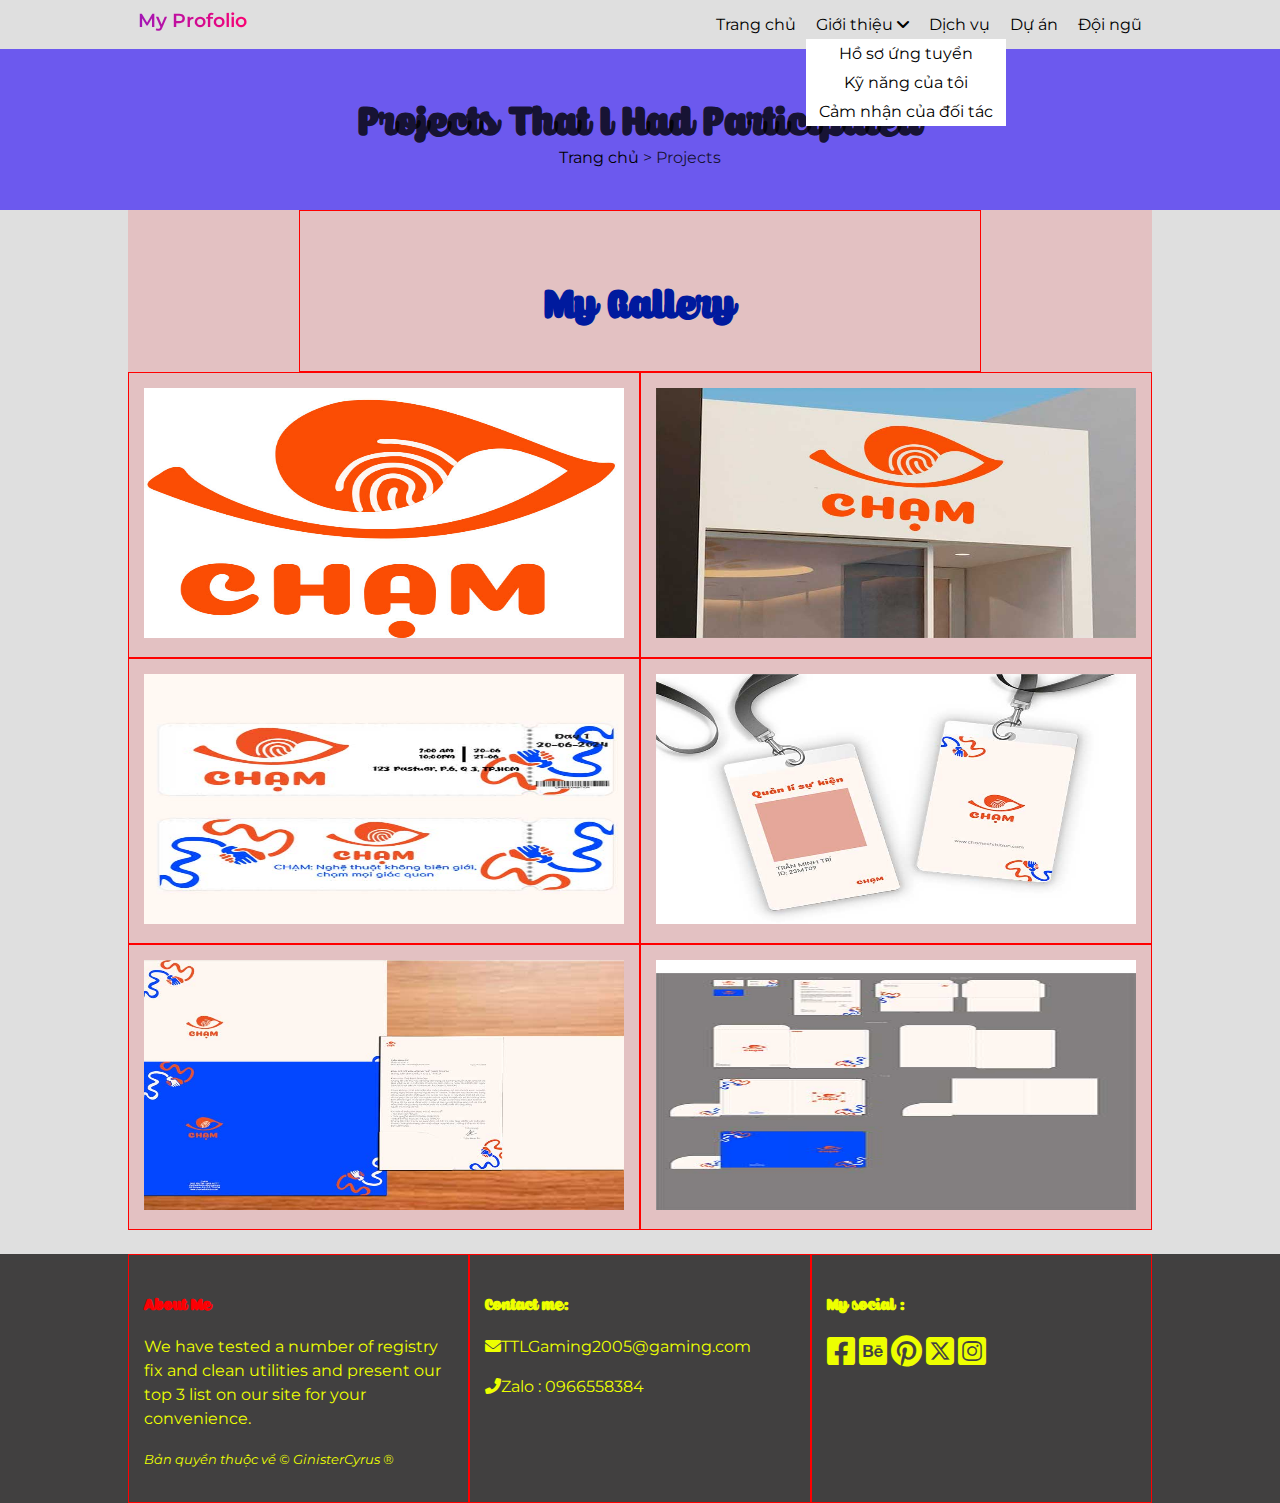
<file: project.html>
<!doctype html>
<html>
<head>
<meta charset="utf-8">
<title>GinisterCyrus's Profolio</title>
<link rel="icon" href="image/title-icon.svg">
<link rel="stylesheet" href="css/MAIN - Copy.css">
<link rel="stylesheet" href="css/all.css">
<link rel="stylesheet" href="https://cdnjs.cloudflare.com/ajax/libs/font-awesome/6.0.0-beta3/css/all.min.css">
</head><head>
<meta charset="utf-8">
<title>Untitled Document</title>
</head>
<nav>
  <div class="container"> <a href="index.html" class="nav-brand">My Profolio</a>
    <button type="button" class="btn-toggle"> &#9776;
    <!--	<span class="fa-solid fa-bars fa-lg"></span>-->
    </button>
	  <div id="menu">
	  	<ul>
	  		<li><a href="index.html">Trang chủ</a></li>
	  		<li>
				<a href="#" id="btn-dropdown">Giới thiệu <span class="fa-solid fa-angle-down"></span></a>
				<ul id="dropdown-menu">
					<li><a href="about.html#cv">Hồ sơ ứng tuyển</a></li>
					<li><a href="about.html#skill">Kỹ năng của tôi</a></li>
					<li><a href="about.html#testimonial">Cảm nhận của đối tác</a></li>
				</ul>					
			</li>
	  		<li><a href="service.html">Dịch vụ</a></li>
	  		<li><a href="project.html">Dự án</a></li>
	  		<li><a href="team.html">Đội ngũ</a></li>
	  	</ul>
	  
	  
	  </div>
  </div>
</nav>
<section class="td-trang">
	<div>
		<h1 align="center">Projects That I Had Participated</h1>
		<p align="center"><a href="index.html">Trang chủ</a> &gt; Projects</p>
	</div>
	</section>
<body>
	<section id="project">
	<div class="container">
		<div class="row text-center mb-5 bg-primary-5">
			<div class="col-lg-8 mx-auto"><br>
        <h1 class="text-dark">My Gallery</h1>	  
      </div>
			<div class="col-12 col-md-8 mx-auto col-lg-6">
			<img src="image/New folder/LOGO.jpg" alt="" class="img-100 ">
			</div>
			<div class="col-12 col-md-8 mx-auto col-lg-6">
			<img src="image/New folder/nha.jpg" alt="" class="img-100">
			</div>
			<div class="col-12 col-md-8 mx-auto col-lg-6">
			<img src="image/New folder/vé.jpg" alt="" class="img-100">
			</div>
			<div class="col-12 col-md-8 mx-auto col-lg-6">
			<img src="image/New folder/thẻ-nhân-viên.jpg" alt="" class="img-100">
			</div>
			<div class="col-12 col-md-8 mx-auto col-lg-6">
			<img src="image/New folder/folder.jpg" alt="" class="img-100">
			</div>
			<div class="col-12 col-md-8 mx-auto col-lg-6">
			<img src="image/New folder/BOVANPHONGimage.jpg" alt="" class="img-100">
			</div>
		</div>
	</div>
	
</section>
	<footer class="bg-dark text-light">
	<div class="container">
		<div class="row">
			<div class="col-12 col-md-6 col-lg-4">
				<h4 class="text-primary">About Me</h4>
				<p>We have tested a number of registry fix and clean utilities and present our top 3 list on our site for your convenience.</p>
				<p><small><i><em> Bản quyền thuộc về &copy; GinisterCyrus &reg;</em></i></small></p>
			</div>
			<div class="col-12 col-md-6 col-lg-4">
				<h4 class="text-light">Contact me: </h4>
				<p> <i class="fa-solid fa-envelope"></i>TTLGaming2005@gaming.com</p>
				<p><i class="fa-solid fa-phone-alt"></i>Zalo : 0966558384</p>
			</div>
			<div class="col-12 col-md-6 col-lg-4">
				<h4 class="text-light">My social :</h4>
				<p>
					<a href="https://www.facebook.com/profile.php?id=100073004465407&locale=vi_VN" class="text-light">
					<i class="fa-brands fa-square-facebook fa-2x"></i>
					</a>
					<a href="https://www.behance.net/cyrusginister" class="text-light"><i class="fa-brands fa-square-behance fa-2x"></i></a>
					<a href="https://www.pinterest.com/TakeheruNagamura_Cyrus/" class="text-light"><i class="fa-brands fa-pinterest fa-2x"></i></a>
					<a href="https://x.com/GinisterCyrus" class="text-light"><i class="fa-brands fa-square-x-twitter fa-2x"></i></a>
					<a href="https://www.instagram.com/takeherunagamura_cyrus/" class="text-light"><i class="fa-brands fa-square-instagram fa-2x"></i></a>
				</p>
			
			</div>
		</div>
	
	</div>
</footer>
</body>
</html>
</file>
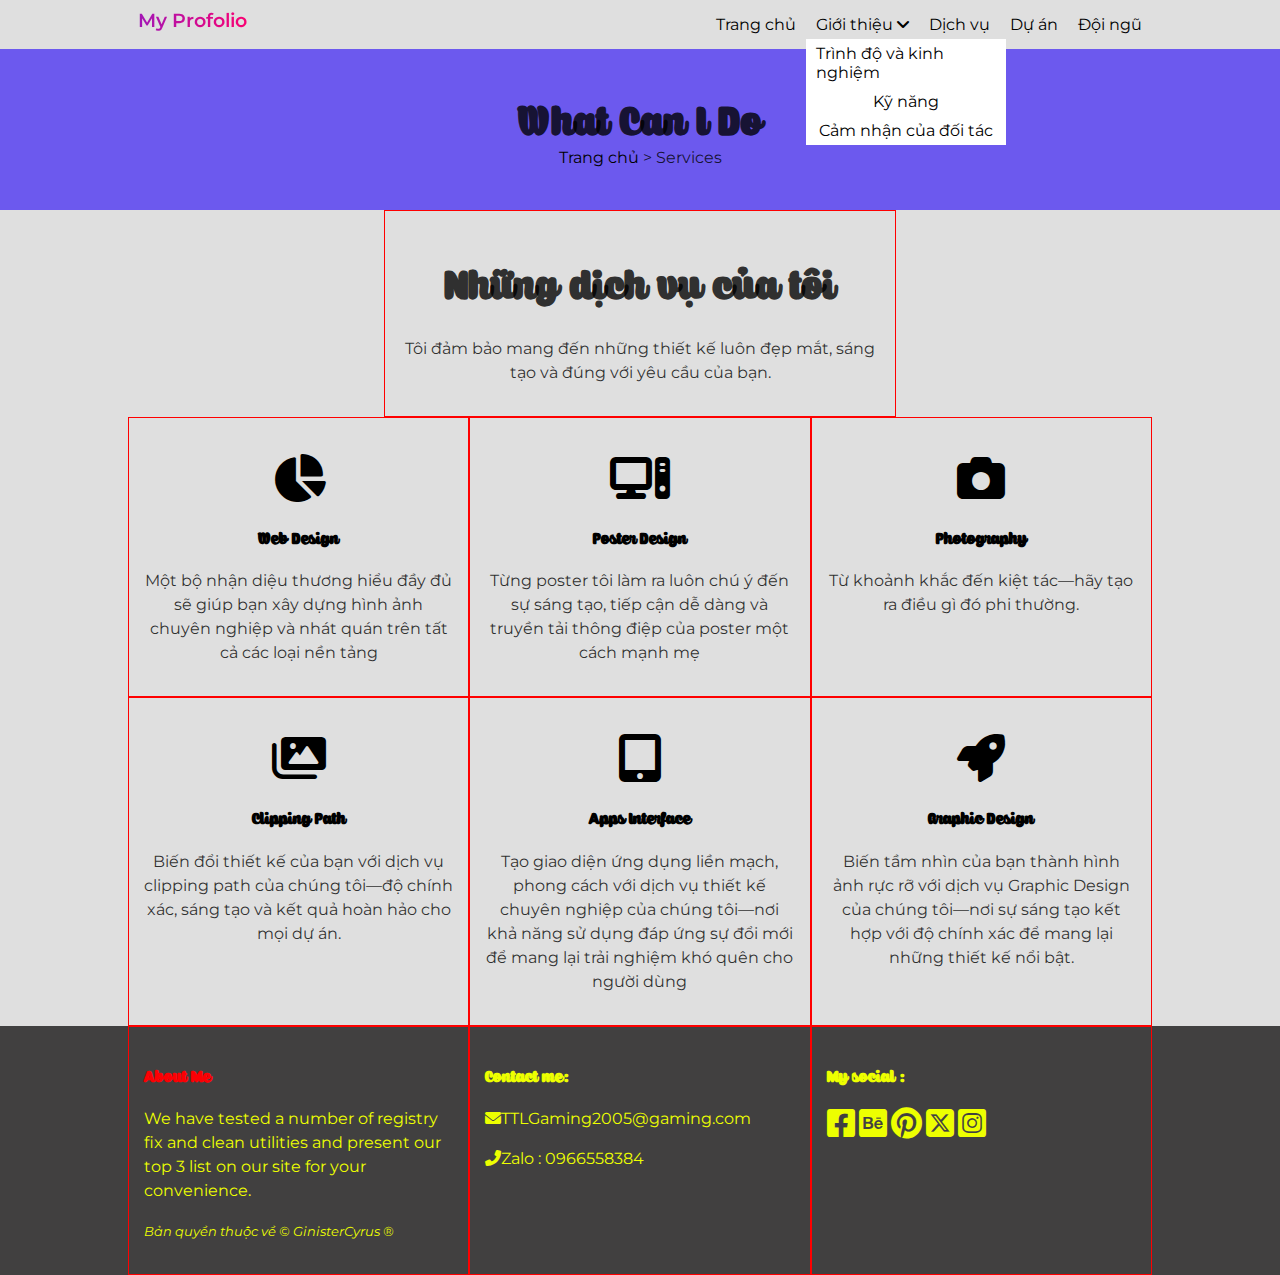
<file: services.html>
<!doctype html>
<html>
<head>
<meta charset="utf-8">
<title>GinisterCyrus's Profolio</title>
<link rel="icon" href="image/title-icon.svg">
<link rel="stylesheet" href="css/MAIN - Copy.css">
<link rel="stylesheet" href="css/all.css">
<link rel="stylesheet" href="https://cdnjs.cloudflare.com/ajax/libs/font-awesome/6.0.0-beta3/css/all.min.css">
</head>
<body>
<nav>
  <div class="container"> <a href="index.html" class="nav-brand">My Profolio</a>
    <button type="button" class="btn-toggle"> &#9776;
    <!--	<span class="fa-solid fa-bars fa-lg"></span>-->
    </button>
	  <div id="menu">
	  	<ul>
	  		<li><a href="index.html">Trang chủ</a></li>
	  		<li>
				<a href="#" id="btn-dropdown">Giới thiệu <span class="fa-solid fa-angle-down"></span></a>
				<ul id="dropdown-menu">
					<li><a href="about.html#cv">Trình độ và kinh nghiệm</a></li>
					<li><a href="about.html#skill">Kỹ năng</a></li>
					<li><a href="about.html#testimonial">Cảm nhận của đối tác</a></li>
				</ul>					
			</li>
	  		<li><a href="services.html">Dịch vụ</a></li>
	  		<li><a href="project.html">Dự án</a></li>
	  		<li><a href="team.html">Đội ngũ</a></li>
	  	</ul>
	  
	  
	  </div>
  </div>
</nav>

	<section class="td-trang">
	<div>
		<h1 align="center">What Can I Do</h1>
		<p align="center"><a href="index.html">Trang chủ</a> &gt; Services</p>
	</div>
	</section>
<section id="services">
  <div class="container text-center">
    <div class="row">
      <div class="col-12 col-md-8 mx-auto col-lg-6">
        <h1>Những dịch vụ của tôi</h1>
        <p>Tôi đảm bảo mang đến những thiết kế luôn đẹp mắt, sáng tạo và đúng với yêu cầu của bạn.</p>
      </div>
    </div>
    <div class="row">
      <div class="col-12 col-md-6 col-lg-4 mx-auto">
        <h4><a href="#"> <i class="fa-solid fa-chart-pie fa-3x"></i> <br>
          <br>
          Web Design</a></h4>
        <p>Một bộ nhận diệu thương hiểu đầy đủ sẽ giúp bạn xây dựng hình ảnh chuyên nghiệp và nhát quán trên tất cả các loại nền tảng</p>
      </div>
      <div class="col-12 col-md-6 col-lg-4 mx-auto">
        <h4><a href="#"> <i class="fa-solid fa-computer fa-3x"></i> <br>
          <br>
          Poster Design</a></h4>
        <p>Từng poster tôi làm ra luôn chú ý đến sự sáng tạo, tiếp cận dễ dàng và truyền tải thông điệp của poster một cách mạnh mẹ</p>
      </div>
      <div class="col-12 col-md-6 col-lg-4 mx-auto">
        <h4><a href="#"> <i class="fa-solid fa-camera fa-3x"></i> <br>
          <br>
          Photography</a></h4>
        <p>Từ khoảnh khắc đến kiệt tác—hãy tạo ra điều gì đó phi thường.</p>
      </div>
      <div class="col-12 col-md-6 col-lg-4 mx-auto">
        <h4><a href="#"> <i class="fa-solid fa-images fa-3x"></i> <br>
          <br>
          Clipping Path</a></h4>
        <p>Biến đổi thiết kế của bạn với dịch vụ clipping path của chúng tôi—độ chính xác, sáng tạo và kết quả hoàn hảo cho mọi dự án.</p>
      </div>
      <div class="col-12 col-md-6 col-lg-4 mx-auto">
        <h4><a href="#"> <i class="fa-solid fa-tablet-screen-button fa-3x"></i> <br>
          <br>
          Apps Interface</a></h4>
        <p>Tạo giao diện ứng dụng liền mạch, phong cách với dịch vụ thiết kế chuyên nghiệp của chúng tôi—nơi khả năng sử dụng đáp ứng sự đổi mới để mang lại trải nghiệm khó quên cho người dùng</p>
      </div>
      <div class="col-12 col-md-6 col-lg-4 mx-auto">
        <h4><a href="#"> <i class="fa-solid fa-rocket fa-3x"></i> <br>
          <br>
          Graphic Design</a></h4>
        <p>Biến tầm nhìn của bạn thành hình ảnh rực rỡ với dịch vụ Graphic Design của chúng tôi—nơi sự sáng tạo kết hợp với độ chính xác để mang lại những thiết kế nổi bật.</p>
      </div>
    </div>
  </div>
</section>
	<footer class="bg-dark text-light">
	<div class="container">
		<div class="row">
			<div class="col-12 col-md-6 col-lg-4">
				<h4 class="text-primary">About Me</h4>
				<p>We have tested a number of registry fix and clean utilities and present our top 3 list on our site for your convenience.</p>
				<p><small><i><em> Bản quyền thuộc về &copy; GinisterCyrus &reg;</em></i></small></p>
			</div>
			<div class="col-12 col-md-6 col-lg-4">
				<h4 class="text-light">Contact me: </h4>
				<p> <i class="fa-solid fa-envelope"></i>TTLGaming2005@gaming.com</p>
				<p><i class="fa-solid fa-phone-alt"></i>Zalo : 0966558384</p>
			</div>
			<div class="col-12 col-md-6 col-lg-4">
				<h4 class="text-light">My social :</h4>
				<p>
					<a href="https://www.facebook.com/profile.php?id=100073004465407&locale=vi_VN" class="text-light">
					<i class="fa-brands fa-square-facebook fa-2x"></i>
					</a>
					<a href="https://www.behance.net/cyrusginister" class="text-light"><i class="fa-brands fa-square-behance fa-2x"></i></a>
					<a href="https://www.pinterest.com/TakeheruNagamura_Cyrus/" class="text-light"><i class="fa-brands fa-pinterest fa-2x"></i></a>
					<a href="https://x.com/GinisterCyrus" class="text-light"><i class="fa-brands fa-square-x-twitter fa-2x"></i></a>
					<a href="https://www.instagram.com/takeherunagamura_cyrus/" class="text-light"><i class="fa-brands fa-square-instagram fa-2x"></i></a>
				</p>
			
			</div>
		</div>
	
	</div>
</footer>
</body>
</html>
</file>
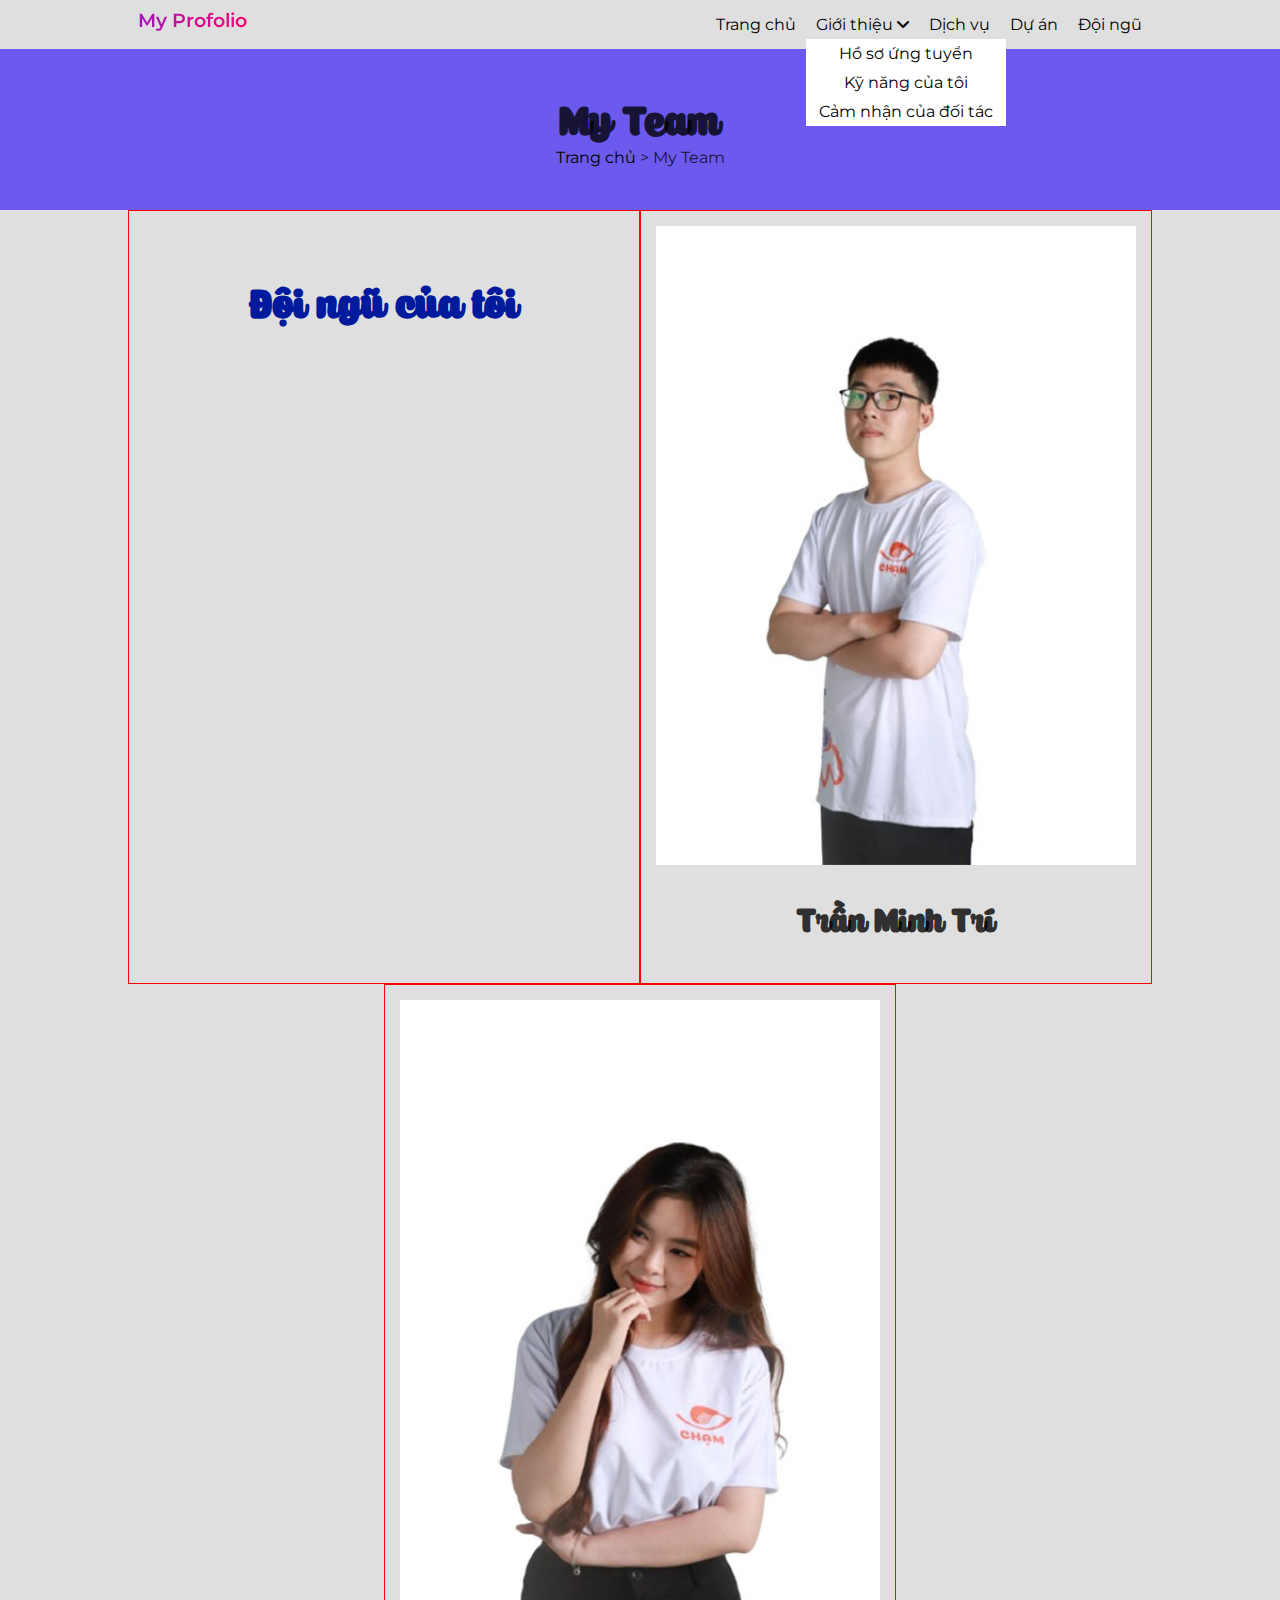
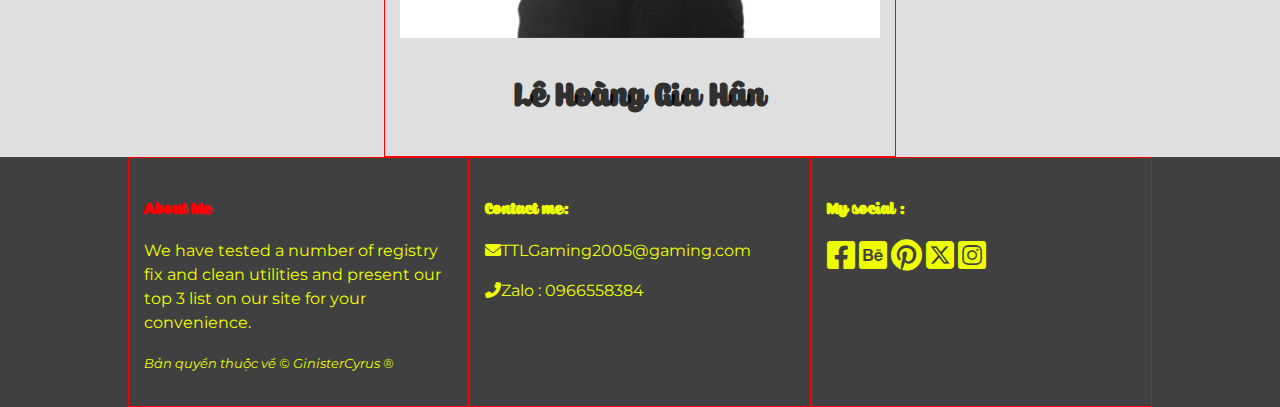
<file: team.html>
<!doctype html>
<html>
<head>
<meta charset="utf-8">
<title>GinisterCyrus's Profolio</title>
<link rel="icon" href="image/title-icon.svg">
<link rel="stylesheet" href="css/MAIN - Copy.css">
<link rel="stylesheet" href="css/all.css">
<link rel="stylesheet" href="https://cdnjs.cloudflare.com/ajax/libs/font-awesome/6.0.0-beta3/css/all.min.css">
</head>
<body>
<nav>
  <div class="container"> <a href="index.html" class="nav-brand">My Profolio</a>
    <button type="button" class="btn-toggle"> &#9776;
    <!--	<span class="fa-solid fa-bars fa-lg"></span>-->
    </button>
	  <div id="menu">
	  	<ul>
	  		<li><a href="index.html">Trang chủ</a></li>
	  		<li>
				<a href="#" id="btn-dropdown">Giới thiệu <span class="fa-solid fa-angle-down"></span></a>
				<ul id="dropdown-menu">
					<li><a href="about.html#cv">Hồ sơ ứng tuyển</a></li>
					<li><a href="about.html#skill">Kỹ năng của tôi</a></li>
					<li><a href="about.html#testimonial">Cảm nhận của đối tác</a></li>
				</ul>					
			</li>
	  		<li><a href="service.html">Dịch vụ</a></li>
	  		<li><a href="project.html">Dự án</a></li>
	  		<li><a href="team.html">Đội ngũ</a></li>
	  	</ul>
	  
	  
	  </div>
  </div>
</nav>
	<section class="td-trang">
	<div>
		<h1 align="center">My Team</h1>
		<p align="center"><a href="index.html">Trang chủ</a> &gt; My Team</p>
	</div>
	</section>
	<section id="team">
	<div class="container text-center">
		<div class="row">
			<div class="col-12 col-md-8 mx-auto col-lg-6"><br>
        		<h1 class="text-dark">Đội ngũ của tôi</h1>	  
      		</div>
			<div class="col-12 col-md-8 mx-auto col-lg-6">
			<img src="image/New folder/tri.jpg" alt="" class="img-100 ">
			<h2 class="text-center">Trần Minh Trí</h2>
			</div>
			<div class="col-12 col-md-8 mx-auto col-lg-6">
			<img src="image/New folder/han.jpg" alt="" class="img-100 ">
			<h2 class="text-center">Lê Hoàng Gia Hân</h2>
			</div>			
		</div>
	</div>
	
</section>
<footer class="bg-dark text-light">
	<div class="container">
		<div class="row">
			<div class="col-12 col-md-6 col-lg-4">
				<h4 class="text-primary">About Me</h4>
				<p>We have tested a number of registry fix and clean utilities and present our top 3 list on our site for your convenience.</p>
				<p><small><i><em> Bản quyền thuộc về &copy; GinisterCyrus &reg;</em></i></small></p>
			</div>
			<div class="col-12 col-md-6 col-lg-4">
				<h4 class="text-light">Contact me: </h4>
				<p> <i class="fa-solid fa-envelope"></i>TTLGaming2005@gaming.com</p>
				<p><i class="fa-solid fa-phone-alt"></i>Zalo : 0966558384</p>
			</div>
			<div class="col-12 col-md-6 col-lg-4">
				<h4 class="text-light">My social :</h4>
				<p>
					<a href="https://www.facebook.com/profile.php?id=100073004465407&locale=vi_VN" class="text-light">
					<i class="fa-brands fa-square-facebook fa-2x"></i>
					</a>
					<a href="https://www.behance.net/cyrusginister" class="text-light"><i class="fa-brands fa-square-behance fa-2x"></i></a>
					<a href="https://www.pinterest.com/TakeheruNagamura_Cyrus/" class="text-light"><i class="fa-brands fa-pinterest fa-2x"></i></a>
					<a href="https://x.com/GinisterCyrus" class="text-light"><i class="fa-brands fa-square-x-twitter fa-2x"></i></a>
					<a href="https://www.instagram.com/takeherunagamura_cyrus/" class="text-light"><i class="fa-brands fa-square-instagram fa-2x"></i></a>
				</p>
			
			</div>
		</div>
	
	</div>
</footer>
</body>
</html>
</file>
<file: css/MAIN - Copy.css>
@charset "utf-8";
/* CSS Document */
@import url('https://fonts.googleapis.com/css2?family=Crimson+Text:ital,wght@0,400;0,600;0,700;1,400;1,600;1,700&family=Tektur:wght@400..900&family=Montserrat:ital,wght@0,100..900;1,100..900&display=swap');
@import url("../fonts/stylesheet.css");
body
{
	background-color:rgba(223,223,223,1.00);
	color: rgba(0,0,0,0.8);
	font-family: "Montserrat","Gotham", "Helvetica Neue", "Helvetica", "Arial", "sans-serif";
	font-size:16px;
	margin: 0
}
h1{font-size:2.5rem;
font-family:  "Crimson Text","Cambria", "Hoefler Text", "Liberation Serif", "Times", "Times New Roman", "serif";}
h2{font-size:2rem; font-weight: 600;}
h3{font-size:1.5rem; font-weight: 400;}
h4{font-size:1rem}
p{line-height: 1.5rem}
h1,h2,h3,h4
{ font-family: 'SVN-Caprica Script' ,"Crimson Text","Cambria", "Hoefler Text", "Liberation Serif", "Times", "Times New Roman", "serif";}
a{
	color: black;
	text-decoration: none
}
a:hover{ color:rgba(237,126,128,1.00);}

.font-dacbiet
{
	font-family: "Tektur", sans-serif;
 	font-optical-sizing: auto;
 	font-weight: 400;
  	font-style: normal;
  	font-variation-settings:
    "wdth" 100;
}
.font-ngoanngoeo
{
	font-family:'SVN-Mutlu';
}
.font-hoa-tiet
{
	 font-family: 'Japanese Designs';
}
.ss-icon i { margin: 10px}
/*----color style------------*/
.bg-primary { background-color:rgba(237,126,128,1.00)}
.bg-primary-5 { background-color:rgba(237,126,128,0.30)}
.bg-light {background:rgba(129,113,239,1.00)}
.bg-dark {background:rgba(65,64,64,1.00)}
.bg-white {background: rgba(255,255,255,1.00)}
.text-primary { color:rgba(251,0,4,1.00)}
a.text-primary:hover{ color:darkred}
.text-secondary {color: rgba(237,255,0,1.00)}
.text-bold{font-weight:bold}
.text-light {color:rgba(237,255,0,1.00)}
.text-dark {color: rgba(0,26,158,1.00)}
/*---style cho button - nut mau chinh----*/
.btn-primary
{
	background-color:rgba(237,126,128,1.00);
	color: cyan;
	text-decoration: none;
	padding: 5px 15px ;
	cursor: pointer;
	text-transform: capitalize;
	font-weight: 700
}
.btn-primary:hover {background: rgb(42,28,186);
background: linear-gradient(90deg, rgba(42,28,186,1) 0%, rgba(8,212,232,1) 51%, rgba(0,0,0,1) 100%);}

/*---he thong luoi cho phone - mobile first phone truoc*/
*{ box-sizing: border-box}
.col-1 {width: 8.33333%}
.col-2 {width: 16.66667%}
.col-3 {width: 25%;}
.col-4 {width: 33.33333%;}
.col-5 {width: 41.66667%;}
.col-6 {width: 50%;}
.col-7 {width: 58.33333%;}
.col-8 {width: 66.66667%;}
.col-9 {width: 75%;}
.col-10 {width: 83.33333%;}
.col-11 {width: 91.66667%;}
.col-12 {width: 100%;}
/*--hệ thống 12 cột medium cho thiết bị loại trung (tablet)---*/
@media (min-width:600px)
{
	.col-md-1 {width: 8.33333%}
    .col-md-2 {width: 16.66667%}
	.col-md-3 {width: 25%;}
	.col-md-4 {width: 33.33333%;}
	.col-md-5 {width: 41.66667%;}
	.col-md-6 {width: 50%;}
	.col-md-7 {width: 58.33333%;}
	.col-md-8 {width: 66.66667%;}
	.col-md-9 {width: 75%;}
	.col-md-10 {width: 83.33333%;}
	.col-md-11 {width: 91.66667%;}
	.col-md-12 {width: 100%;}
}
/*--hệ thống cột lớn large cho thiết bị từ 1000px trở lên (pc)---*/
@media (min-width:1000px)
{
	.col-lg-1 {width: 8.33333%}
    .col-lg-2 {width: 16.66667%}
	.col-lg-3 {width: 25%;}
	.col-lg-4 {width: 33.33333%;}
	.col-lg-5 {width: 41.66667%;}
	.col-lg-6 {width: 50%;}
	.col-lg-7 {width: 58.33333%;}
	.col-lg-8 {width: 66.66667%;}
	.col-lg-9 {width: 75%;}
	.col-lg-10 {width: 83.33333%;}
	.col-lg-11 {width: 91.66667%;}
	.col-lg-12 {width: 100%;}
}
	[class*="col-"]
 {border: 1px solid red;
  padding: 15px;
}
.row
{display: flex;
  flex-wrap: wrap;
}
.container{ width: 100%}
@media (min-width:600px)
{
	.container
    {
	width: 80%;
	margin: auto /*lệnh này đẩy bõ 80% này vào giữa*/
	}
}
.img-100 { width:100%; height: auto;}
.text-center {text-align: center;}
/*-------- spacing style -------*/
.mx-auto { margin-left: auto; margin-right: auto;}
.mt-1{ margin-top: 4px}
.mt-2{ margin-top: 8px}
.mt-3{ margin-top: 12px} 
.mt-4{ margin-top: 16px}
.mt-5{ margin-top: 24px}
.mt-6{ margin-top: 72px}
/*------------------*/
.mb-1{ margin-bottom: 4px} 
.mb-2{ margin-bottom: 8px}
.mb-3{ margin-bottom: 12px}
.mb-4{ margin-bottom: 16px}
.mb-5{ margin-bottom: 24px}
.mb-6{ margin-bottom: 72px}
/*----style cho navbar------*/
nav{	pading:20px ; margin-bottom: 10px }
nav .container{
	position: relative
}
nav .nav-brand{
	font-size: 1.2rem; 
	font-weight: 600; 
	margin-left: 10px;
	 background: linear-gradient(90deg, rgba(162,22,182,1) 0%, rgba(249,1,114,1) 100%);
  -webkit-background-clip: text;
  -webkit-text-fill-color: transparent;
}
nav .btn-toggle
{
	position: absolute;
	right: 5px;
	top: 0;
	cursor: pointer;
	background: rgba(119,104,247,1.00);
	border: 1px solid rgba(69,120,243,1.00);
	color:whitesmoke;
	font-size: 1.2rem;
	font-weight: bold	
}
#menu {margin-top: 10px}
#menu ul
{
	list-style: none;
	margin:0 ;
	padding: 0
}
#menu ul li { position: relative}
#menu ul li a
{
	padding: 5px 10px;
	display: block;
	border-bottom: 1px solid rgba(80,80,80,1.00);
}
/*#menu { display: none}*/
#dropdown-menu a{margin-left: 20px}
#dropdown-menu{display: none}
@media (min-width:992px)
{
	#menu {display: block !important}
	nav .btn-toggle{display: none}
	nav .container, #menu ul
		{
			display: flex;
			justify-content: space-between;
			align-items: center
		}
	#menu ul li a
	{ border: none}
	
	#dropdown-menu{
		position: absolute; top: 100%; left: 0;
		flex-direction: column;
		width: 200px;
		background: rgba(255,255,255,1.00);
		justify-content: flex-start;
		align-items: flex-start;
		text-align: left
	}
#dropdown-menu a{margin-left: 0px}	
	
}
 .td-trang
{
	max-height: 200px;
	background:rgba(108,89,238,1.00);
	display: flex;
	justify-content: center;
	align-items: center;
	padding:40px 0
}
.td-trang h1, .td-trang p, .td-trang a {margin: 0}
footer .i-ss a:hover 

{color: cyan;
 margin-right: 5px
}
/*------- day cac thanh pham trong 1 flex theo chieu doc*/
.align-item-center{ align-items: center}
.align-item-end{ align-items: flex-end}
/*------- day cac thanh pha trong 1 flex theo chieu ngang*/
.justify-center{ justify-content: center}
.justify-end{ justify-content: flex-end}
.justify-between{ justify-content: space-between}
.flex-row-reverse{ flex-direction: row-reverse}

.progress-bar
{
	width: 100%; height: 15px;
	background:rgba(152,147,147,1.00);
	border-radius: 10px
}
.progress
{
	height: 100%;
	border-radius: 10px 0 0 10px;
	position: relative
}
.progress span
{
	font-size: 0.8rem;
	position: absolute; right: 0;
	top: -2px;
	font-weight: 800
}
#project img {height:250px; transition: all 1s}
#project img:hover 
{
	transform: scale(1.2)
}
#testimonial .img-avata
{
	width: 100px; height: 100px;
	border: 3px solid pink;
	border-radius: 50%;
	display: block; margin: auto
}
</file>
